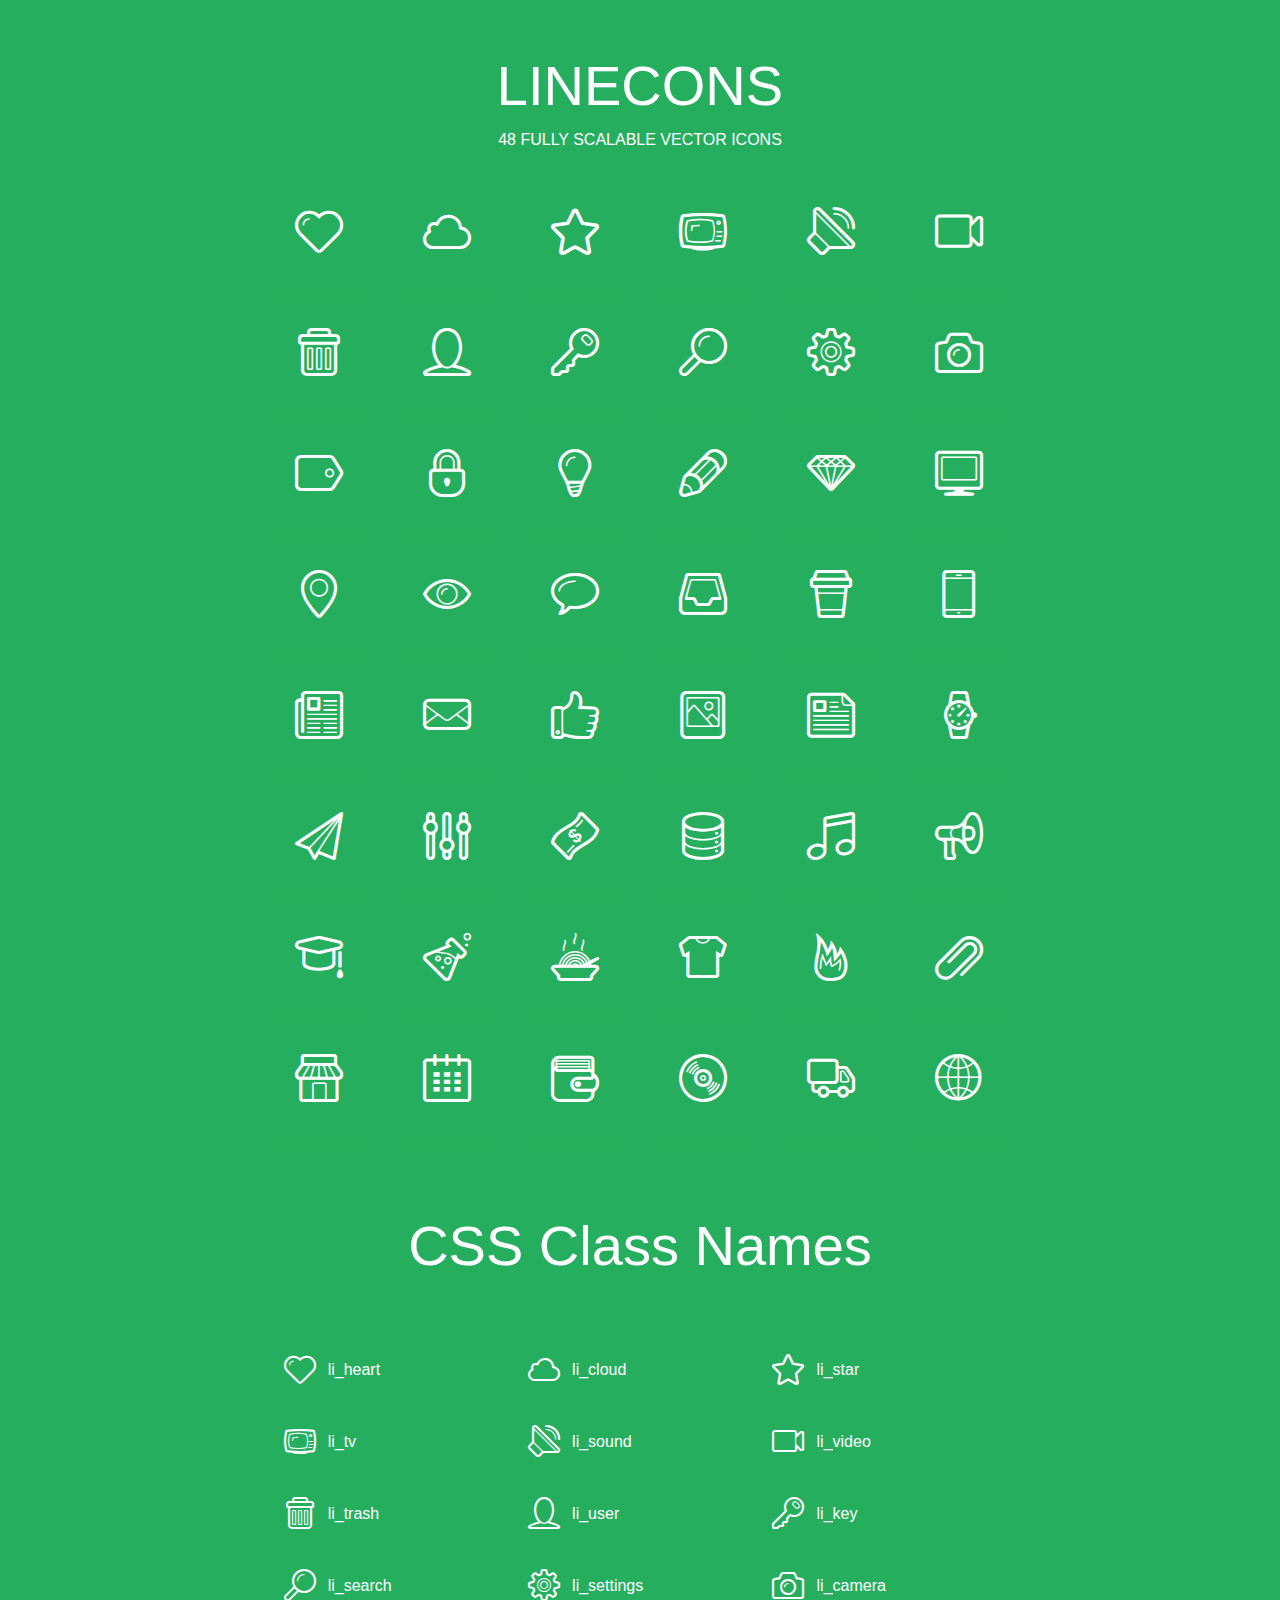
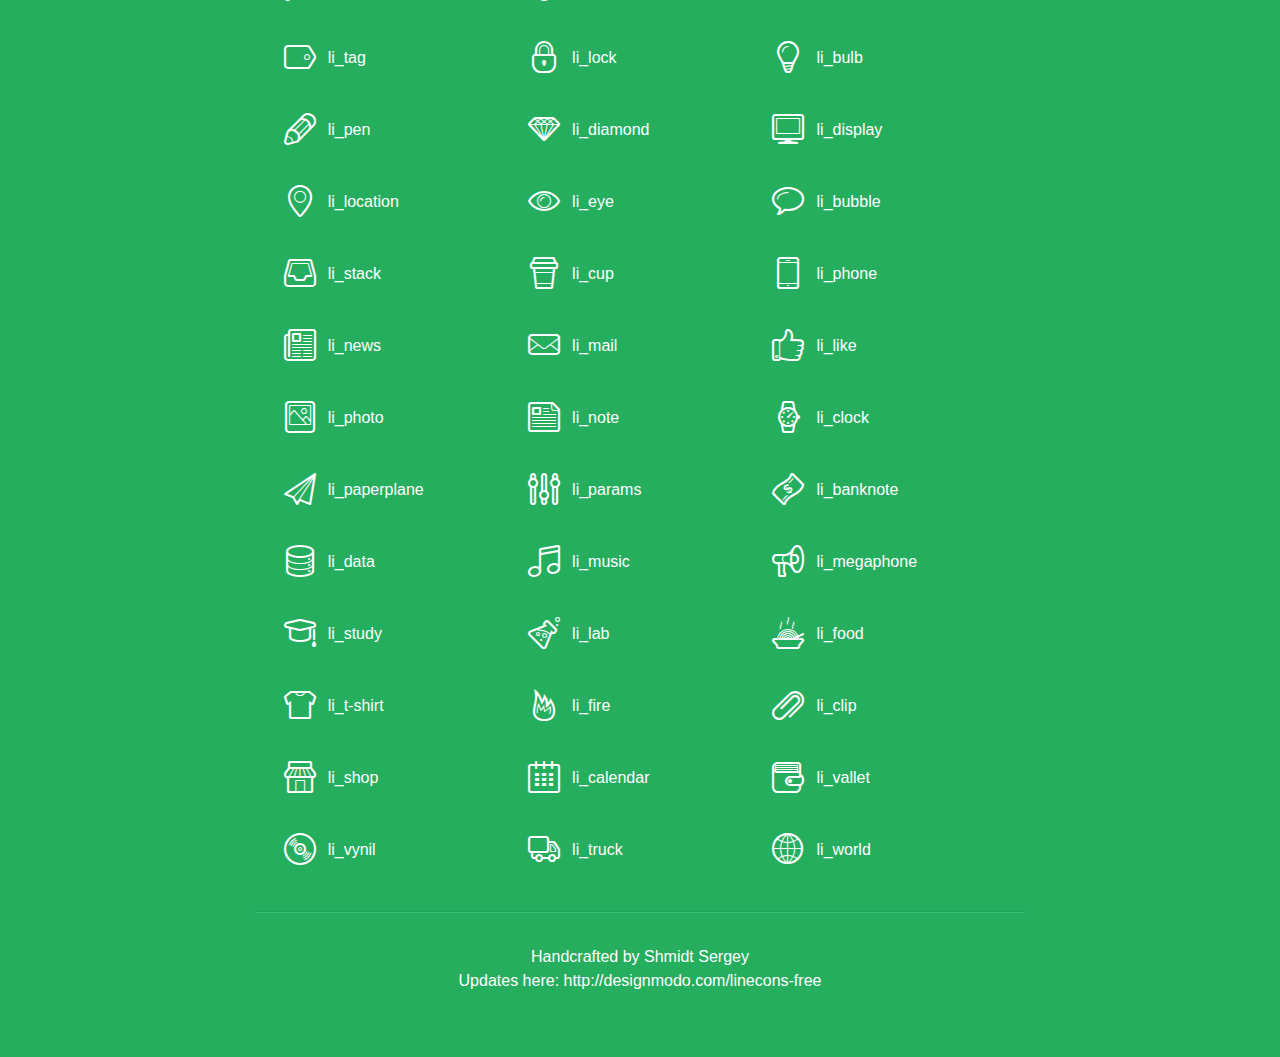
<file: src/main/webapp/manage/assets/lineicons/index.html>
<!doctype html>
<html>
<head>
<title>LINECONS - 48 Fully Scalable Vector Icons</title>
<link rel="stylesheet" href="style.css" />

<!--[if lte IE 7]>
    <script src="lte-ie7.js"></script><![endif]-->

<!-- 

Thanks http://icomoon.io/app/ for amazing service!

-->


<style>
	section, header, footer {display: block;}
	body {
		font-family: 'Varela Round', sans-serif;
		color: #333333;
		line-height: 1.5;
		font-size: 16px;
		background:#26ae5f;
		color:white;
		-moz-text-shadow: 0 1px 1px rgba(0, 0, 0, 0.21);
		-webkit-text-shadow: 0 1px 1px rgba(0, 0, 0, 0.21);
	}
	* {
		-moz-box-sizing: border-box;
		-webkit-box-sizing: border-box;
		box-sizing: border-box;
		margin: 0;
		padding: 0;
	}
	.glyph {
		float: left;
		text-align: center;
		padding: .5em;
		margin: 0 .5em;
		width: 7em;
		border-radius: .375em;
		top:0;
		position:relative;
		-webkit-transition:0.2s ease-in;
		-o-transition:0.2s ease-in;
		-moz-transition:0.2s ease-in;
		-ie-transition:0.2s ease-in;
		transition:0.2s ease-in;
	}
	.glyph input {
		width: 100%;
		text-align: center;
		font-family: consolas, monospace;
		border-radius:3px;
		border:none;
		padding:4px;
		background:#26AE5C;
		color:#26AE5C;
		-webkit-transition:0.2s ease-in;
		-o-transition:0.2s ease-in;
		-moz-transition:0.2s ease-in;
		-ie-transition:0.2s ease-in;
		transition:0.2s ease-in;
	}
	.glyph:hover input {
		background:#26ae5f;
		padding:4px;
		color:#ffffff;
	}
	.glyph:hover {
		-webkit-transition: all 0.5s ease-out;
		background:#222821;
		color:#fff;
		text-shadow: none;
		-moz-text-shadow: none;
		-webkit-text-shadow: none;
		top:-5px;
		position:relative;
	}
	.glyph input, .mtm {
		margin-top: .75em;
	}
	.w-main {
		width: 770px;
		text-align:center;
	}
	.centered {
		margin-left: auto;
		margin-right: auto;
	}
	.fs1 {
		font-size: 3em;
	}
	header {
		margin: 2em 0;
		padding-bottom: .5em;
	}
	header h1 {
		font-size: 3.5em;
		font-weight: normal;
	}
	.clearfix:before, .clearfix:after { content: ""; display: table; }
	.clearfix:after, .clear { clear: both; }
	footer {
		margin: 2em 0;
		padding: 2em 0;
		border-top: 1px solid rgb(60, 189, 114);
		box-shadow: 0 -1px rgb(33, 165, 89);
	}
	a, a:visited {
		color: #ffffff; text-decoration:none;
	}
	a:hover, a:focus {color: #222821; text-decoration:none;}
	.box1 {
		display: inline-block;
		width: 14em;
		padding: .25em .5em;
		margin: .5em 1em .5em 0;
		text-align:left;
		
	}
	.box1 span { 
		font-size:2em;
		position: relative;
		top: 0.25em;
		margin-right: 0.1em;
	}
</style>
</head>
<body>
	<div class="w-main centered">
	<section class="mtm clearfix" id="glyphs">
	<header>
		<h1>LINECONS</h1>
		<p>48 FULLY SCALABLE VECTOR ICONS</p>
	</header>
	<div class="glyph">
		<div class="fs1" aria-hidden="true" data-icon="&#xe000;"></div>
		<input type="text" readonly="readonly" value="&amp;#xe000;" />
	</div>
	<div class="glyph">
		<div class="fs1" aria-hidden="true" data-icon="&#xe001;"></div>
		<input type="text" readonly="readonly" value="&amp;#xe001;" />
	</div>
	<div class="glyph">
		<div class="fs1" aria-hidden="true" data-icon="&#xe002;"></div>
		<input type="text" readonly="readonly" value="&amp;#xe002;" />
	</div>
	<div class="glyph">
		<div class="fs1" aria-hidden="true" data-icon="&#xe003;"></div>
		<input type="text" readonly="readonly" value="&amp;#xe003;" />
	</div>
	<div class="glyph">
		<div class="fs1" aria-hidden="true" data-icon="&#xe004;"></div>
		<input type="text" readonly="readonly" value="&amp;#xe004;" />
	</div>
	<div class="glyph">
		<div class="fs1" aria-hidden="true" data-icon="&#xe005;"></div>
		<input type="text" readonly="readonly" value="&amp;#xe005;" />
	</div>
	<div class="glyph">
		<div class="fs1" aria-hidden="true" data-icon="&#xe006;"></div>
		<input type="text" readonly="readonly" value="&amp;#xe006;" />
	</div>
	<div class="glyph">
		<div class="fs1" aria-hidden="true" data-icon="&#xe007;"></div>
		<input type="text" readonly="readonly" value="&amp;#xe007;" />
	</div>
	<div class="glyph">
		<div class="fs1" aria-hidden="true" data-icon="&#xe008;"></div>
		<input type="text" readonly="readonly" value="&amp;#xe008;" />
	</div>
	<div class="glyph">
		<div class="fs1" aria-hidden="true" data-icon="&#xe009;"></div>
		<input type="text" readonly="readonly" value="&amp;#xe009;" />
	</div>
	<div class="glyph">
		<div class="fs1" aria-hidden="true" data-icon="&#xe00a;"></div>
		<input type="text" readonly="readonly" value="&amp;#xe00a;" />
	</div>
	<div class="glyph">
		<div class="fs1" aria-hidden="true" data-icon="&#xe00b;"></div>
		<input type="text" readonly="readonly" value="&amp;#xe00b;" />
	</div>
	<div class="glyph">
		<div class="fs1" aria-hidden="true" data-icon="&#xe00c;"></div>
		<input type="text" readonly="readonly" value="&amp;#xe00c;" />
	</div>
	<div class="glyph">
		<div class="fs1" aria-hidden="true" data-icon="&#xe00d;"></div>
		<input type="text" readonly="readonly" value="&amp;#xe00d;" />
	</div>
	<div class="glyph">
		<div class="fs1" aria-hidden="true" data-icon="&#xe00e;"></div>
		<input type="text" readonly="readonly" value="&amp;#xe00e;" />
	</div>
	<div class="glyph">
		<div class="fs1" aria-hidden="true" data-icon="&#xe00f;"></div>
		<input type="text" readonly="readonly" value="&amp;#xe00f;" />
	</div>
	<div class="glyph">
		<div class="fs1" aria-hidden="true" data-icon="&#xe010;"></div>
		<input type="text" readonly="readonly" value="&amp;#xe010;" />
	</div>
	<div class="glyph">
		<div class="fs1" aria-hidden="true" data-icon="&#xe011;"></div>
		<input type="text" readonly="readonly" value="&amp;#xe011;" />
	</div>
	<div class="glyph">
		<div class="fs1" aria-hidden="true" data-icon="&#xe012;"></div>
		<input type="text" readonly="readonly" value="&amp;#xe012;" />
	</div>
	<div class="glyph">
		<div class="fs1" aria-hidden="true" data-icon="&#xe013;"></div>
		<input type="text" readonly="readonly" value="&amp;#xe013;" />
	</div>
	<div class="glyph">
		<div class="fs1" aria-hidden="true" data-icon="&#xe014;"></div>
		<input type="text" readonly="readonly" value="&amp;#xe014;" />
	</div>
	<div class="glyph">
		<div class="fs1" aria-hidden="true" data-icon="&#xe015;"></div>
		<input type="text" readonly="readonly" value="&amp;#xe015;" />
	</div>
	<div class="glyph">
		<div class="fs1" aria-hidden="true" data-icon="&#xe016;"></div>
		<input type="text" readonly="readonly" value="&amp;#xe016;" />
	</div>
	<div class="glyph">
		<div class="fs1" aria-hidden="true" data-icon="&#xe017;"></div>
		<input type="text" readonly="readonly" value="&amp;#xe017;" />
	</div>
	<div class="glyph">
		<div class="fs1" aria-hidden="true" data-icon="&#xe018;"></div>
		<input type="text" readonly="readonly" value="&amp;#xe018;" />
	</div>
	<div class="glyph">
		<div class="fs1" aria-hidden="true" data-icon="&#xe019;"></div>
		<input type="text" readonly="readonly" value="&amp;#xe019;" />
	</div>
	<div class="glyph">
		<div class="fs1" aria-hidden="true" data-icon="&#xe01a;"></div>
		<input type="text" readonly="readonly" value="&amp;#xe01a;" />
	</div>
	<div class="glyph">
		<div class="fs1" aria-hidden="true" data-icon="&#xe01b;"></div>
		<input type="text" readonly="readonly" value="&amp;#xe01b;" />
	</div>
	<div class="glyph">
		<div class="fs1" aria-hidden="true" data-icon="&#xe01c;"></div>
		<input type="text" readonly="readonly" value="&amp;#xe01c;" />
	</div>
	<div class="glyph">
		<div class="fs1" aria-hidden="true" data-icon="&#xe01d;"></div>
		<input type="text" readonly="readonly" value="&amp;#xe01d;" />
	</div>
	<div class="glyph">
		<div class="fs1" aria-hidden="true" data-icon="&#xe01e;"></div>
		<input type="text" readonly="readonly" value="&amp;#xe01e;" />
	</div>
	<div class="glyph">
		<div class="fs1" aria-hidden="true" data-icon="&#xe01f;"></div>
		<input type="text" readonly="readonly" value="&amp;#xe01f;" />
	</div>
	<div class="glyph">
		<div class="fs1" aria-hidden="true" data-icon="&#xe020;"></div>
		<input type="text" readonly="readonly" value="&amp;#xe020;" />
	</div>
	<div class="glyph">
		<div class="fs1" aria-hidden="true" data-icon="&#xe021;"></div>
		<input type="text" readonly="readonly" value="&amp;#xe021;" />
	</div>
	<div class="glyph">
		<div class="fs1" aria-hidden="true" data-icon="&#xe022;"></div>
		<input type="text" readonly="readonly" value="&amp;#xe022;" />
	</div>
	<div class="glyph">
		<div class="fs1" aria-hidden="true" data-icon="&#xe023;"></div>
		<input type="text" readonly="readonly" value="&amp;#xe023;" />
	</div>
	<div class="glyph">
		<div class="fs1" aria-hidden="true" data-icon="&#xe024;"></div>
		<input type="text" readonly="readonly" value="&amp;#xe024;" />
	</div>
	<div class="glyph">
		<div class="fs1" aria-hidden="true" data-icon="&#xe025;"></div>
		<input type="text" readonly="readonly" value="&amp;#xe025;" />
	</div>
	<div class="glyph">
		<div class="fs1" aria-hidden="true" data-icon="&#xe026;"></div>
		<input type="text" readonly="readonly" value="&amp;#xe026;" />
	</div>
	<div class="glyph">
		<div class="fs1" aria-hidden="true" data-icon="&#xe027;"></div>
		<input type="text" readonly="readonly" value="&amp;#xe027;" />
	</div>
	<div class="glyph">
		<div class="fs1" aria-hidden="true" data-icon="&#xe028;"></div>
		<input type="text" readonly="readonly" value="&amp;#xe028;" />
	</div>
	<div class="glyph">
		<div class="fs1" aria-hidden="true" data-icon="&#xe029;"></div>
		<input type="text" readonly="readonly" value="&amp;#xe029;" />
	</div>
	<div class="glyph">
		<div class="fs1" aria-hidden="true" data-icon="&#xe02a;"></div>
		<input type="text" readonly="readonly" value="&amp;#xe02a;" />
	</div>
	<div class="glyph">
		<div class="fs1" aria-hidden="true" data-icon="&#xe02b;"></div>
		<input type="text" readonly="readonly" value="&amp;#xe02b;" />
	</div>
	<div class="glyph">
		<div class="fs1" aria-hidden="true" data-icon="&#xe02c;"></div>
		<input type="text" readonly="readonly" value="&amp;#xe02c;" />
	</div>
	<div class="glyph">
		<div class="fs1" aria-hidden="true" data-icon="&#xe02d;"></div>
		<input type="text" readonly="readonly" value="&amp;#xe02d;" />
	</div>
	<div class="glyph">
		<div class="fs1" aria-hidden="true" data-icon="&#xe02e;"></div>
		<input type="text" readonly="readonly" value="&amp;#xe02e;" />
	</div>
	<div class="glyph">
		<div class="fs1" aria-hidden="true" data-icon="&#xe02f;"></div>
		<input type="text" readonly="readonly" value="&amp;#xe02f;" />
	</div>
	</section>
	<div class="clear"></div>
	<section class="mtm clearfix" id="glyphs">
	<header>
		<h1>CSS Class Names</h1>
	</header>
	<span class="box1">
		<span aria-hidden="true" class="li_heart"></span>
		&nbsp;li_heart
	</span>
	<span class="box1">
		<span aria-hidden="true" class="li_cloud"></span>
		&nbsp;li_cloud
	</span>
	<span class="box1">
		<span aria-hidden="true" class="li_star"></span>
		&nbsp;li_star
	</span>
	<span class="box1">
		<span aria-hidden="true" class="li_tv"></span>
		&nbsp;li_tv
	</span>
	<span class="box1">
		<span aria-hidden="true" class="li_sound"></span>
		&nbsp;li_sound
	</span>
	<span class="box1">
		<span aria-hidden="true" class="li_video"></span>
		&nbsp;li_video
	</span>
	<span class="box1">
		<span aria-hidden="true" class="li_trash"></span>
		&nbsp;li_trash
	</span>
	<span class="box1">
		<span aria-hidden="true" class="li_user"></span>
		&nbsp;li_user
	</span>
	<span class="box1">
		<span aria-hidden="true" class="li_key"></span>
		&nbsp;li_key
	</span>
	<span class="box1">
		<span aria-hidden="true" class="li_search"></span>
		&nbsp;li_search
	</span>
	<span class="box1">
		<span aria-hidden="true" class="li_settings"></span>
		&nbsp;li_settings
	</span>
	<span class="box1">
		<span aria-hidden="true" class="li_camera"></span>
		&nbsp;li_camera
	</span>
	<span class="box1">
		<span aria-hidden="true" class="li_tag"></span>
		&nbsp;li_tag
	</span>
	<span class="box1">
		<span aria-hidden="true" class="li_lock"></span>
		&nbsp;li_lock
	</span>
	<span class="box1">
		<span aria-hidden="true" class="li_bulb"></span>
		&nbsp;li_bulb
	</span>
	<span class="box1">
		<span aria-hidden="true" class="li_pen"></span>
		&nbsp;li_pen
	</span>
	<span class="box1">
		<span aria-hidden="true" class="li_diamond"></span>
		&nbsp;li_diamond
	</span>
	<span class="box1">
		<span aria-hidden="true" class="li_display"></span>
		&nbsp;li_display
	</span>
	<span class="box1">
		<span aria-hidden="true" class="li_location"></span>
		&nbsp;li_location
	</span>
	<span class="box1">
		<span aria-hidden="true" class="li_eye"></span>
		&nbsp;li_eye
	</span>
	<span class="box1">
		<span aria-hidden="true" class="li_bubble"></span>
		&nbsp;li_bubble
	</span>
	<span class="box1">
		<span aria-hidden="true" class="li_stack"></span>
		&nbsp;li_stack
	</span>
	<span class="box1">
		<span aria-hidden="true" class="li_cup"></span>
		&nbsp;li_cup
	</span>
	<span class="box1">
		<span aria-hidden="true" class="li_phone"></span>
		&nbsp;li_phone
	</span>
	<span class="box1">
		<span aria-hidden="true" class="li_news"></span>
		&nbsp;li_news
	</span>
	<span class="box1">
		<span aria-hidden="true" class="li_mail"></span>
		&nbsp;li_mail
	</span>
	<span class="box1">
		<span aria-hidden="true" class="li_like"></span>
		&nbsp;li_like
	</span>
	<span class="box1">
		<span aria-hidden="true" class="li_photo"></span>
		&nbsp;li_photo
	</span>
	<span class="box1">
		<span aria-hidden="true" class="li_note"></span>
		&nbsp;li_note
	</span>
	<span class="box1">
		<span aria-hidden="true" class="li_clock"></span>
		&nbsp;li_clock
	</span>
	<span class="box1">
		<span aria-hidden="true" class="li_paperplane"></span>
		&nbsp;li_paperplane
	</span>
	<span class="box1">
		<span aria-hidden="true" class="li_params"></span>
		&nbsp;li_params
	</span>
	<span class="box1">
		<span aria-hidden="true" class="li_banknote"></span>
		&nbsp;li_banknote
	</span>
	<span class="box1">
		<span aria-hidden="true" class="li_data"></span>
		&nbsp;li_data
	</span>
	<span class="box1">
		<span aria-hidden="true" class="li_music"></span>
		&nbsp;li_music
	</span>
	<span class="box1">
		<span aria-hidden="true" class="li_megaphone"></span>
		&nbsp;li_megaphone
	</span>
	<span class="box1">
		<span aria-hidden="true" class="li_study"></span>
		&nbsp;li_study
	</span>
	<span class="box1">
		<span aria-hidden="true" class="li_lab"></span>
		&nbsp;li_lab
	</span>
	<span class="box1">
		<span aria-hidden="true" class="li_food"></span>
		&nbsp;li_food
	</span>
	<span class="box1">
		<span aria-hidden="true" class="li_t-shirt"></span>
		&nbsp;li_t-shirt
	</span>
	<span class="box1">
		<span aria-hidden="true" class="li_fire"></span>
		&nbsp;li_fire
	</span>
	<span class="box1">
		<span aria-hidden="true" class="li_clip"></span>
		&nbsp;li_clip
	</span>
	<span class="box1">
		<span aria-hidden="true" class="li_shop"></span>
		&nbsp;li_shop
	</span>
	<span class="box1">
		<span aria-hidden="true" class="li_calendar"></span>
		&nbsp;li_calendar
	</span>
	<span class="box1">
		<span aria-hidden="true" class="li_vallet"></span>
		&nbsp;li_vallet
	</span>
	<span class="box1">
		<span aria-hidden="true" class="li_vynil"></span>
		&nbsp;li_vynil
	</span>
	<span class="box1">
		<span aria-hidden="true" class="li_truck"></span>
		&nbsp;li_truck
	</span>
	<span class="box1">
		<span aria-hidden="true" class="li_world"></span>
		&nbsp;li_world
	</span>
	</section>
	<footer>
		<p>Handcrafted by <a href="http://shmidt.in">Shmidt Sergey</a></p>
		<p>Updates here: <a href="http://designmodo.com/linecons-free">http://designmodo.com/linecons-free</a></p>
	</footer>
	</div>
	<script>
	document.getElementById("glyphs").addEventListener("click", function(e) {
		var target = e.target;
		if (target.tagName === "INPUT") {
			target.select();
		}
	});
	</script>
</body>
</html>
</file>
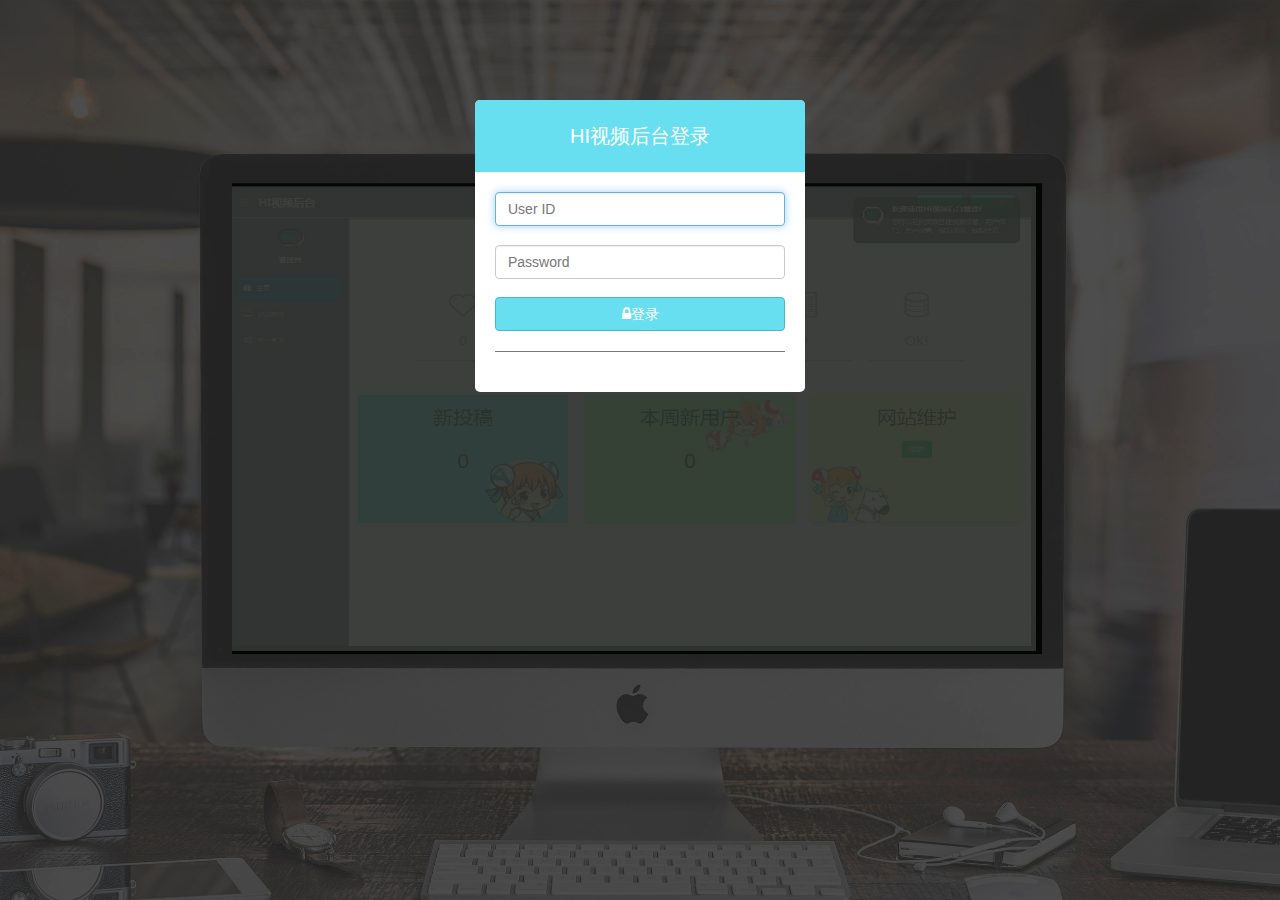
<file: src/main/webapp/admin_login.html>
<!DOCTYPE html>
<html lang="en">
  <head>
    <meta charset="utf-8">
    <meta name="viewport" content="width=device-width, initial-scale=1.0">
    <meta name="description" content="">
    <meta name="author" content="Dashboard">
    <meta name="keyword" content="Dashboard, Bootstrap, Admin, Template, Theme, Responsive, Fluid, Retina">

    <title>Admin Login - Hi~Video</title>

    <!-- Bootstrap core CSS -->
    <link href="manage/assets/css/bootstrap.css" rel="stylesheet">
    <!--external css-->
    <link href="manage/assets/font-awesome/css/font-awesome.css" rel="stylesheet" />
        
    <!-- Custom styles for this template -->
    <link href="manage/assets/css/style.css" rel="stylesheet">
    <link href="manage/assets/css/style-responsive.css" rel="stylesheet">

    <!-- HTML5 shim and Respond.js IE8 support of HTML5 elements and media queries -->
    <!--[if lt IE 9]>
      <script src="https://oss.maxcdn.com/libs/html5shiv/3.7.0/html5shiv.js"></script>
      <script src="https://oss.maxcdn.com/libs/respond.js/1.4.2/respond.min.js"></script>
    <![endif]-->
    <link rel="shortcut icon" href="favicon.ico" type="image/x-icon" />
  </head>

  <body>

      <!-- **********************************************************************************************************************************************************
      MAIN CONTENT
      *********************************************************************************************************************************************************** -->

	  <div id="login-page">
	  	<div class="container">
	  	
		      <form class="form-login" action="adminLogin.htm" method="post">
		        <h2 class="form-login-heading">Hi视频后台登录</h2>
		        <div class="login-wrap">
		            <input type="text" class="form-control" placeholder="User ID" name="adminid"  required autofocus>
		            <br>
		            <input type="password" class="form-control" name="password" placeholder="Password" required>
		            <br>
		            <button class="btn btn-theme btn-block" type="submit"><i class="fa fa-lock"></i>登录</button>
		            <hr>
		        </div>
		      </form>	  	
	  	
	  	</div>
	  </div>

    <!-- js placed at the end of the document so the pages load faster -->
    <script src="manage/assets/js/jquery.js"></script>
    <script src="manage/assets/js/bootstrap.min.js"></script>

    <!--BACKSTRETCH-->
    <!-- You can use an image of whatever size. This script will stretch to fit in any screen size.-->
    <script type="text/javascript" src="manage/assets/js/jquery.backstretch.min.js"></script>
    <script>
        $.backstretch("manage/assets/img/login-bg.jpg", {speed: 500});
    </script>


  </body>
</html>
</file>
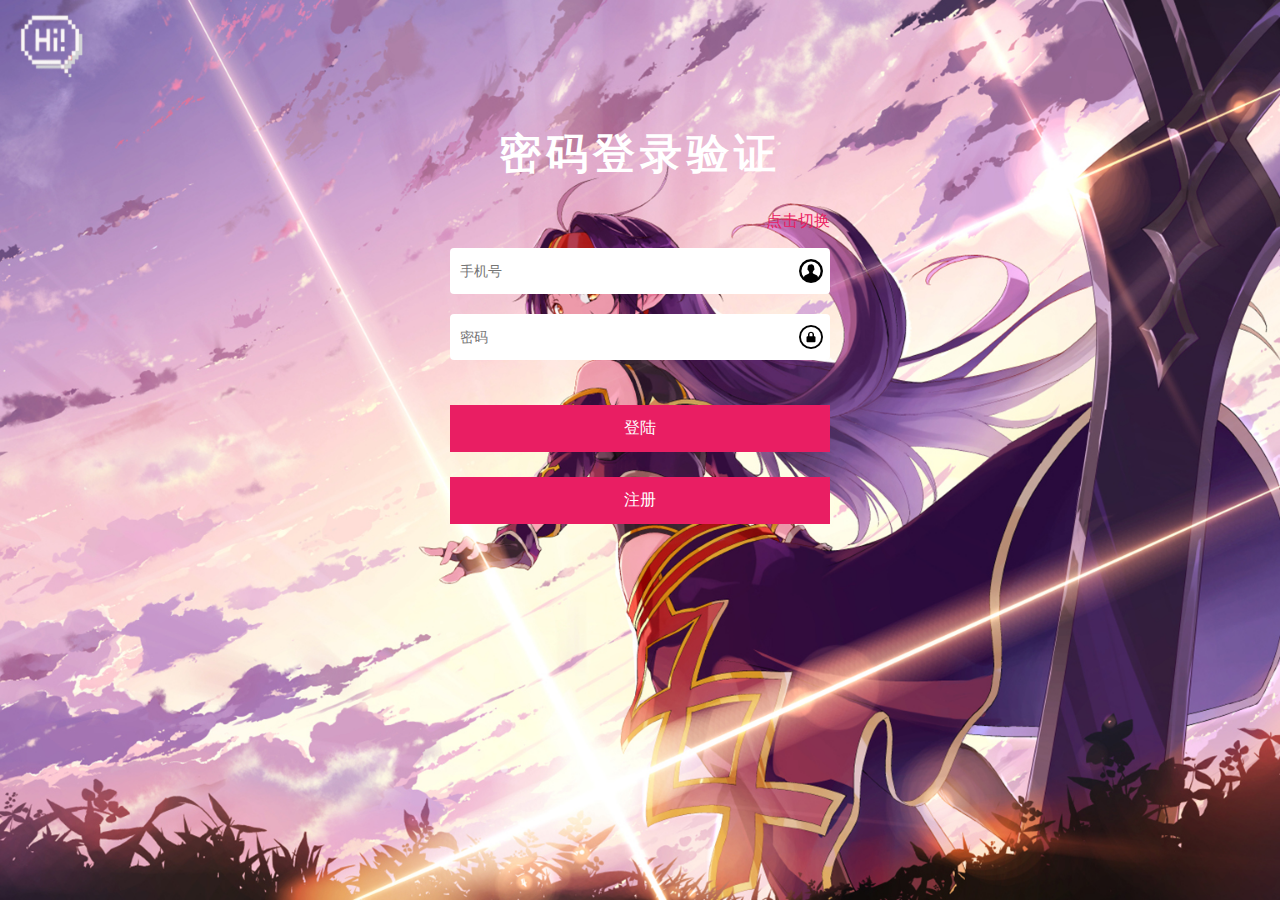
<file: src/main/webapp/user_login.html>
<!DOCTYPE html>
<html>
	<head>
		<meta charset="UTF-8">
		<title>Login - Hi~Video</title>
		<link rel="stylesheet" type="text/css" href="customer/css/userLogin.css"/>
		<script src="customer/js/jquery.js"></script>
		<link rel="shortcut icon" href="favicon.ico" type="image/x-icon" />
	<script type="text/javascript" src="customer/js/tip.js" ></script>
	<script type="text/javascript" src="customer/js/toastr.js" ></script>
	<link rel="stylesheet" href="customer/css/toastr.css" />
	</head>
	<body>
		<div style="position:fixed;top:5px;left:10px;"><a href="index.html"><img src="customer/images/Hi.png" width="80px" height="80px"/></a></div>
		
		<div class="main-agileinfo" id="pwd-login">
		<h1>密码登录验证</h1><p class="change" id="pwd-change"><a href="#">点击切换</a></p>
		<form action="userLogin1.htm" id="pwdlogin" method="post" onsubmit="return checklogin1();">
			<input type="hidden"  name="requesturl" id="requesturl"></input>
			<input type="text" name="tel1" id="tel1" class="name" placeholder="手机号" required="">
			<span id="checketel1" class="check"></span>
			<input type="password" name="password" id="pwd" class="password" placeholder="密码" required="">
			<span id="checkpwd" class="check"></span>
			<input type="submit" id="login1" value="登陆">
			<input type="button" id="register1" value="注册">
		</form>
		</div>
		<div class="main-agileinfo" id="tel-login" style="display: none;">
		<h1>手机登录验证</h1><p class="change" id="tel-change"><a href="#">点击切换</a></p>
		<form action="userLogin2.htm" method="post" >
			<!-- <input type="hidden"  name="requesturl" id="requesturl"></input> -->
			<input type="text" name="tel2" id="tel2" class="name" placeholder="手机号" required="">
			<!-- <span id="checketel2" class="check"></span> -->
			<input type="button" id="getyzm" value="获取验证码" onclick="sendCode(this)">
			<input type="hidden"  id="showyzm" name="showyzm" value="123456:bbbbbb">
			<input type="text" name="yzm" id="yzm" class="name" placeholder="验证码" required="" />
			<span class="check"></span>
			<input type="submit" value="登陆">
			<input type="button" id="register2" value="注册">
		</form>
		</div>
	</body>
	<script src="customer/js/jquery.js"></script>
	<script src="customer/js/userlogin.js"></script>
	<script src="static/js/JquerySession.js"></script>
</html>
</file>
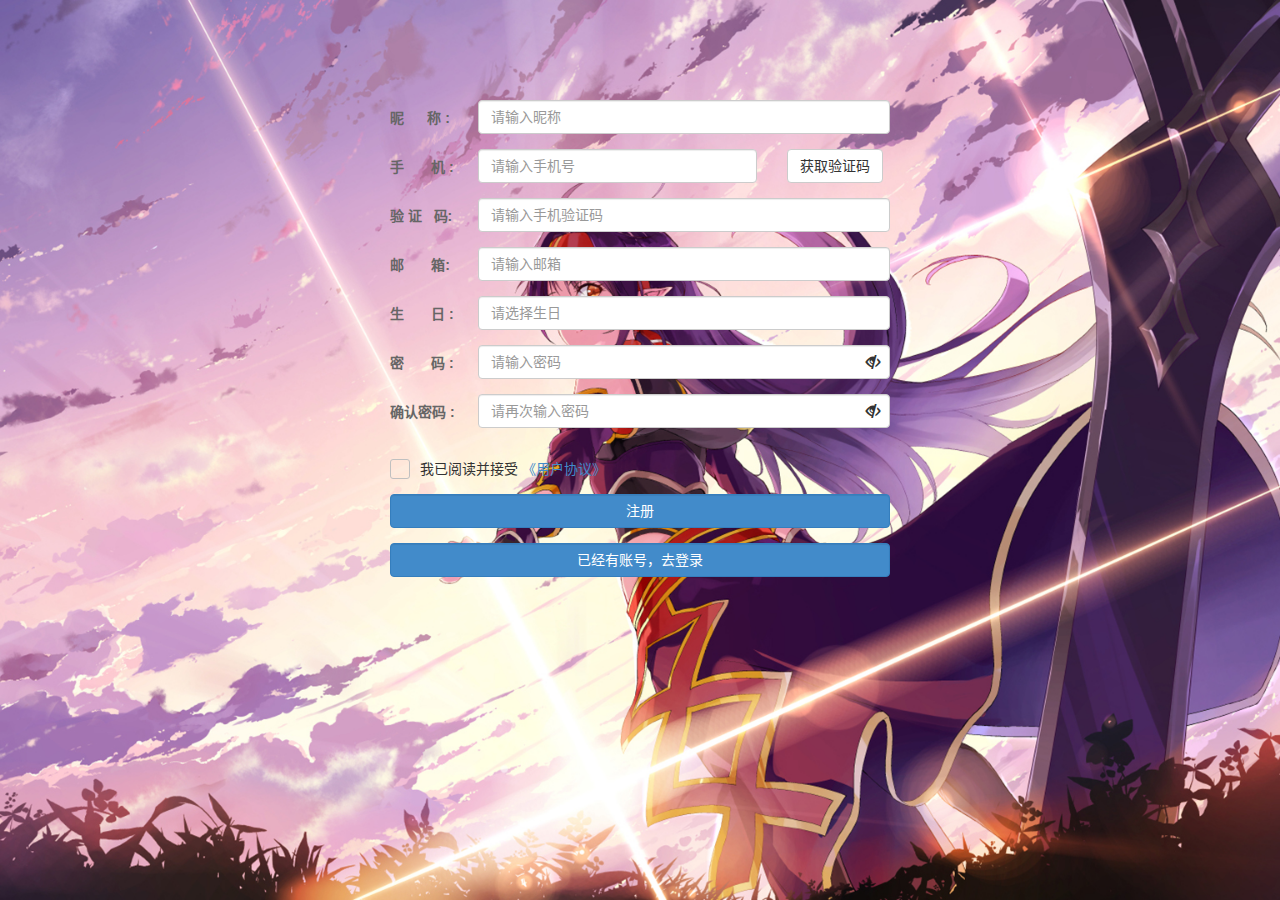
<file: src/main/webapp/user_register.html>
﻿<!DOCTYPE html>
<html lang="zh-CN">
<head>
  <meta charset="utf-8">
  <meta http-equiv="X-UA-Compatible" content="IE=edge">
  <meta name="viewport" content="width=device-width, initial-scale=1">
  <title>Register - Hi~视频</title>
  <link href="customer/css/bootstrap.min.css" rel="stylesheet">
  <link href="customer/css/normalize.css" rel="stylesheet">
  <link href="customer/css/public.css" rel="stylesheet">
  <link href="customer/css/validator.css" rel="stylesheet">
  <link href="customer/css/completer.css" rel="stylesheet">
  <link href="customer/jedate/skin/jedate.css" rel="stylesheet">
  <link href="customer/css/date.css" type="text/css" rel="stylesheet">
  <link href="customer/css/magic-check.css" rel="stylesheet" >
  <link href="customer/css/jquery-ui.css" rel="stylesheet">  
  <link href="customer/css/register.css" rel="stylesheet">    
  <script src="customer/js/jquery.min.js"></script>
  <script src="customer/js/bootstrap.min.js"></script>
  <script type="text/javascript" src="customer/jedate/jedate.js"></script>
  <script type="text/javascript" src="customer/js/date.js"></script>
    <script type="text/javascript" src="customer/js/jquery-validate.js"></script>
  <script type="text/javascript" src="customer/js/validator.js"></script>
  <script type="text/javascript" src="customer/js/jquery-ui-1.10.2.js"></script>
  <script type="text/javascript" src="customer/js/tip.js" ></script>
<script type="text/javascript" src="customer/js/toastr.js" ></script>
<link rel="stylesheet" href="customer/css/toastr.css" />
	<script type="text/javascript" src="customer/js/register.js"></script>
	<script src="static/js/JquerySession.js"></script>
 
</head>
<body >
<header>
</header>
<div class="container" style="margin-top: 50px;" >
  <div class="form-box row">
    <form  class="form-horizontal" action="userRegister.htm"; role="form" id="register-form" method="post">
      <div class="form-group">
        <label for="username" class="col-sm-2  control-label">昵&nbsp;&nbsp;&nbsp;&nbsp;&nbsp; 称 :</label>
        <div class="col-sm-10  input-parent">
          <input type="text" class="form-control vinput" id="username" name="username" placeholder="请输入昵称" >
          <span></span>
        </div>
      </div>
      <div class="form-group">
        <label for="phone" class="col-sm-2  control-label">手 &nbsp;&nbsp;&nbsp;&nbsp;&nbsp; 机 :</label>
        <div class="col-sm-7  input-parent">
          <input type="text" class="form-control vinput" id="phone" name="telephone" placeholder="请输入手机号">    
          <span></span>
        </div>
        <div class="col-sm-2  input-parent">
          	<input type="button" class="btn btn-default" value="获取验证码" onclick="sendCode(this)">
          	<input type="hidden"  id="showyzm" name="showyzm" value="123456:bbbbbb">
        </div>
      </div>
      <div class="form-group ">
        <label for="yzm" class="col-sm-2  control-label">验&nbsp;证 &nbsp;&nbsp;码:</label>
        <div class="col-sm-10 input-parent">
          <input type="text" class="form-control vinput" id="yzm" name="yzm" placeholder="请输入手机验证码"/>       
          <span></span>
        </div>
      </div>
      <div class="form-group ">
        <label for="email" class="col-sm-2  control-label">邮  &nbsp;&nbsp;&nbsp;&nbsp;&nbsp; 箱:</label>
        <div class="col-sm-10 input-parent">
          <input type="text" class="form-control vinput" id="email" name="email" placeholder="请输入邮箱"/>       
          <span></span>
        </div>
      </div>
      <div class="form-group">
        <label for="birthday" class="col-sm-2  control-label">生 &nbsp;&nbsp;&nbsp;&nbsp;&nbsp; 日 :</label>
        <div class="col-sm-10  input-parent">
          <input type="text" class="form-control vinput" id="birthday" name="birthday" placeholder="请选择生日" readonly>
          <span></span>
        </div>
      </div>
      <div class="form-group ">
        <label for="password" class="col-sm-2  control-label">密 &nbsp;&nbsp;&nbsp;&nbsp;&nbsp; 码 :</label>
        <div class="col-sm-10  input-parent">
          <input type="password" class="form-control vinput" id="password" name="password" placeholder="请输入密码"/>
          <i class="glyphicon glyphicon-eye-close form-control-feedback" id="toogle-password"></i>
          <span></span>
        </div>
      </div>
      <div class="form-group">
        <label for="notpass" class="col-sm-2  control-label">确认密码 :</label>
        <div class="col-sm-10  input-parent">
          <input type="password" class="form-control vinput" id="notpass" name="notpass" placeholder="请再次输入密码"/>
          <i class="glyphicon glyphicon-eye-close form-control-feedback" id="toggle-notpass"></i>
          <span></span>
        </div>
      </div>
      <br>
      <div class="form-group">
        <div class="col-sm-12">
          <input type="checkbox" class="magic-checkbox" id="accept" name="accept" />
          <label for="accept" class="accept"><span>我已阅读并接受</span> 
          	<a href="javascript:;" data-toggle="modal" data-target="#myModal1" >《用户协议》</a> 
          	
        </div>
      </div>
      <div class="form-group">
        <div class="col-sm-12">
          <input type="submit" class="btn btn-primary form-control" id="submit" value="注册"/> 
        </div>
      </div>
      <div class="form-group">
        <div class="col-sm-12">
          <input type="button" class="btn btn-primary form-control" id="login" value="已经有账号，去登录"/> 
        </div>
      </div>
    </form>
  </div>
</div>


<!-- 模态框（Modal） -->
<div class="modal fade" id="myModal1" tabindex="-1" role="dialog" aria-labelledby="myModalLabel" aria-hidden="true">
	<div class="modal-dialog">
		<div class="modal-content">
			<div class="modal-header">
				<button type="button" class="close" data-dismiss="modal" aria-hidden="true">
					&times;
				</button>
				<h4 class="modal-title" id="myModalLabel">
					Hi站用户协议
				</h4>
			</div>
			<div class="modal-body">
				1. 特别提示1.1
Hi站视频网（以下简称Hi）同意按照本协议的规定及其不时发布的操作规则提供基于互联网以及移动网的相关服务（以下称网络服务），为获得网络服务，服务使用人（以下称用户）应当同意本协议的全部条款并按照页面上的提示完成全部的注册程序。用户在进行注册程序过程中点击同意按钮即表示用户完全接受本协议项下的全部条款。
1.2
用户注册成功后Hi将给予每个用户一个用户帐号及相应的密码，该用户帐号和密码由用户负责保管；用户应当对以其用户帐号进行的所有活动和事件负法律责任。
2. 服务内容
2.1
Hi网络服务的具体内容由Hi根据实际情况提供，例如博客、播客、在线音乐、搜索、手机图片铃声下载、交友、论坛(BBS)、聊天室、电子邮件、发表新闻评论等。
2.2
Hi提供的部分网络服务（例如手机图片铃声下载、电子邮件等）为收费的网络服务，用户使用收费网络服务需要向Hi支付一定的费用。对于收费的网络服务，Hi会在用户使用之前给予用户明确的提示，只有用户根据提示确认其愿意支付相关费用，用户才能使用该等收费网络服务。如用户拒绝支付相关费用，则Hi有权不向用户提供该等收费网络服务。
2.3
用户理解，Hi仅提供相关的网络服务，除此之外与相关网络服务有关的设备（如个人电脑、手机、及其他与接入互联网或移动网有关的装置）及所需的费用（如为接入互联网而支付的电话费及上网费、为使用移动网而支付的手机费）均应由用户自行负担。
3. 服务变更、中断或终止
3.1
鉴于网络服务的特殊性，用户同意Hi有权随时变更、中断或终止部分或全部的网络服务（包括收费网络服务）。如变更、中断或终止的网络服务属于免费网络服务，Hi无需通知用户，也无需对任何用户或任何第三方承担任何责任；如变更、中断或终止的网络服务属于收费网络服务，Hi应当在变更、中断或终止之前事先通知用户，并应向受影响的用户提供等值的替代性的收费网络服务，如用户不愿意接受替代性的收费网络服务，就该用户已经向Hi支付的服务费，Hi应当按照该用户实际使用相应收费网络服务的情况扣除相应服务费之后将剩余的服务费退还给该用户。
3.2
用户理解，Hi需要定期或不定期地对提供网络服务的平台（如互联网网站、移动网络等）或相关的设备进行检修或者维护，如因此类情况而造成收费网络服务在合理时间内的中断，Hi无需为此承担任何责任，但Hi应尽可能事先进行通告。
3.3
如发生下列任何一种情形，Hi有权随时中断或终止向用户提供本协议项下的网络服务（包括收费网络服务）而无需对用户或任何第三方承担任何责任：
3.3.1 - 用户提供的个人资料不真实；
3.3.2 - 用户违反本协议中规定的使用规则；
3.3.3 - 用户在使用收费网络服务时未按规定向Hi 支付相应的服务费。
3.4
如用户注册的免费网络服务的帐号在任何连续90日内未实际使用，或者用户注册的收费网络服务的帐号在其订购的收费网络服务的服务期满之后连续180日内未实际使用，则Hi有权删除该帐号并停止为该用户提供相关的网络服务。
4. 使用规则
4.1
用户在申请使用Hi网络服务时，必须向Hi提供准确的个人资料，如个人资料有任何变动，必须及时更新。
4.2
用户不应将其帐号、密码转让或出借予他人使用。如用户发现其帐号遭他人非法使用，应立即通知Hi。因黑客行为或用户的保管疏忽导致帐号、密码遭他人非法使用，Hi不承担任何责任。
4.3
用户同意Hi有权在提供网络服务过程中以各种方式投放各种商业性广告或其他任何类型的商业信息（包括但不限于在Hi网站的任何页面上投放广告），并且，用户同意接受Hi通过电子邮件或其他方式向用户发送商品促销或其他相关商业信息。
4.4
Hi音乐免费在线试听服务是Hi免费向用户提供的正版在线音乐服务，用户同意Hi在提供Hi音乐免费在线试听服务时可以通过适当方式在相关页面投放商业性广告。
4.5
对于用户通过Hi网络服务（包括但不限于论坛、BBS、新闻评论、个人家园）上传到Hi网站上可公开获取区域的任何内容，用户同意Hi在全世界范围内具有免费的、永久性的、不可撤销的、非独家的和完全再许可的权利和许可，以使用、复制、修改、改编、出版、翻译、据以创作衍生作品、传播、表演和展示此等内容（整体或部分），和/或将此等内容编入当前已知的或以后开发的其他任何形式的作品、媒体或技术中。
4.6
用户在使用Hi网络服务过程中，必须遵循以下原则：
4.6.1 - 遵守中国有关的法律和法规；
4.6.2 - 遵守所有与网络服务有关的网络协议、规定和程序；
4.6.3 - 不得为任何非法目的而使用网络服务系统；
4.6.4 - 不得以任何形式使用Hi网络服务侵犯Hi的商业利益，包括并不限于发布非经Hi许可的商业广告；
4.6.5 - 不得利用Hi网络服务系统进行任何可能对互联网或移动网正常运转造成不利影响的行为；
4.6.6 - 不得利用Hi提供的网络服务上传、展示或传播任何虚假的、骚扰性的、中伤他人的、辱骂性的、恐吓性的、庸俗淫秽的或其他任何非法的信息资料；
4.6.7 - 不得侵犯其他任何第三方的专利权、著作权、商标权、名誉权或其他任何合法权益；
4.6.8 - 不得利用Hi网络服务系统进行任何不利于Hi的行为；
4.7
Hi有权对用户使用Hi网络服务的情况进行审查和监督(包括但不限于对用户存储在Hi的内容进行审核)，如用户在使用网络服务时违反任何上述规定，Hi或其授权的人有权要求用户改正或直接采取一切必要的措施（包括但不限于更改或删除用户张贴的内容等、暂停或终止用户使用网络服务的权利）以减轻用户不当行为造成的影响。
4.8
Hi针对某些特定的Hi网络服务的使用通过各种方式（包括但不限于网页公告、电子邮件、短信提醒等）作出的任何声明、通知、警示等内容视为本协议的一部分，用户如使用该等Hi网络服务，视为用户同意该等声明、通知、警示的内容。
			</div>
			<div class="modal-footer">
				<button type="button" class="btn btn-default" data-dismiss="modal">关闭</button>
			</div>
		</div><!-- /.modal-content -->
	</div><!-- /.modal -->
</body>
</html>
</file>
<file: src/main/webapp/manage/assets/lineicons/style.css>
@font-face {
	font-family: 'linecons';
	src:url('fonts/linecons.eot');
}
@font-face {
	font-family: 'linecons';
	src: url([data-uri]) format('svg'),
		 url([data-uri]) format('truetype');
	font-weight: normal;
	font-style: normal;
}

/* Use the following CSS code if you want to use data attributes for inserting your icons */
[data-icon]:before {
	font-family: 'linecons';
	content: attr(data-icon);
	speak: none;
	font-weight: normal;
	line-height: 1;
	-webkit-font-smoothing: antialiased;
}

/* Use the following CSS code if you want to have a class per icon */
[class^="li_"]:before, [class*=" li_"]:before {
	font-family: 'linecons';
	font-style: normal;
	speak: none;
	font-weight: normal;
	line-height: 1;
	-webkit-font-smoothing: antialiased;
}
.li_heart:before {
	content: "\e000";
}
.li_cloud:before {
	content: "\e001";
}
.li_star:before {
	content: "\e002";
}
.li_tv:before {
	content: "\e003";
}
.li_sound:before {
	content: "\e004";
}
.li_video:before {
	content: "\e005";
}
.li_trash:before {
	content: "\e006";
}
.li_user:before {
	content: "\e007";
}
.li_key:before {
	content: "\e008";
}
.li_search:before {
	content: "\e009";
}
.li_settings:before {
	content: "\e00a";
}
.li_camera:before {
	content: "\e00b";
}
.li_tag:before {
	content: "\e00c";
}
.li_lock:before {
	content: "\e00d";
}
.li_bulb:before {
	content: "\e00e";
}
.li_pen:before {
	content: "\e00f";
}
.li_diamond:before {
	content: "\e010";
}
.li_display:before {
	content: "\e011";
}
.li_location:before {
	content: "\e012";
}
.li_eye:before {
	content: "\e013";
}
.li_bubble:before {
	content: "\e014";
}
.li_stack:before {
	content: "\e015";
}
.li_cup:before {
	content: "\e016";
}
.li_phone:before {
	content: "\e017";
}
.li_news:before {
	content: "\e018";
}
.li_mail:before {
	content: "\e019";
}
.li_like:before {
	content: "\e01a";
}
.li_photo:before {
	content: "\e01b";
}
.li_note:before {
	content: "\e01c";
}
.li_clock:before {
	content: "\e01d";
}
.li_paperplane:before {
	content: "\e01e";
}
.li_params:before {
	content: "\e01f";
}
.li_banknote:before {
	content: "\e020";
}
.li_data:before {
	content: "\e021";
}
.li_music:before {
	content: "\e022";
}
.li_megaphone:before {
	content: "\e023";
}
.li_study:before {
	content: "\e024";
}
.li_lab:before {
	content: "\e025";
}
.li_food:before {
	content: "\e026";
}
.li_t-shirt:before {
	content: "\e027";
}
.li_fire:before {
	content: "\e028";
}
.li_clip:before {
	content: "\e029";
}
.li_shop:before {
	content: "\e02a";
}
.li_calendar:before {
	content: "\e02b";
}
.li_vallet:before {
	content: "\e02c";
}
.li_vynil:before {
	content: "\e02d";
}
.li_truck:before {
	content: "\e02e";
}
.li_world:before {
	content: "\e02f";
}
</file>
<file: src/main/webapp/manage/assets/css/style-responsive.css>
@media (min-width: 980px) {
    /*-----*/
    .custom-bar-chart {
        margin-bottom: 40px;
    }

}

@media (min-width: 768px) and (max-width: 979px) {

    /*-----*/
    .custom-bar-chart {
        margin-bottom: 40px;
    }

    /*chat room*/


}

@media (max-width: 768px) {

    .header {
        position: absolute;
    }

    /*sidebar*/

    #sidebar {
        height: auto;
        overflow: hidden;
        position: absolute;
        width: 100%;
        z-index: 1001;
    }


    /* body container */
    #main-content {
        margin: 0px!important;
        position: none !important;
    }

    #sidebar > ul > li > a > span {
        line-height: 35px;
    }

    #sidebar > ul > li {
        margin: 0 10px 5px 10px;
    }
    #sidebar > ul > li > a {
        height:35px;
        line-height:35px;
        padding: 0 10px;
        text-align: left;
    }
    #sidebar > ul > li > a i{
        /*display: none !important;*/
    }

    #sidebar ul > li > a .arrow, #sidebar > ul > li > a .arrow.open {
        margin-right: 10px;
        margin-top: 15px;
    }

    #sidebar ul > li.active > a .arrow, #sidebar ul > li > a:hover .arrow, #sidebar ul > li > a:focus .arrow,
    #sidebar > ul > li.active > a .arrow.open, #sidebar > ul > li > a:hover .arrow.open, #sidebar > ul > li > a:focus .arrow.open{
        margin-top: 15px;
    }

    #sidebar > ul > li > a, #sidebar > ul > li > ul.sub > li {
        width: 100%;
    }
    #sidebar > ul > li > ul.sub > li > a {
        background: transparent !important ;
    }
    #sidebar > ul > li > ul.sub > li > a:hover {
        
    }


    /* sidebar */
    #sidebar {
        margin: 0px !important;
    }

    /* sidebar collabler */
    #sidebar .btn-navbar.collapsed .arrow {
        display: none;
    }

    #sidebar .btn-navbar .arrow {
        position: absolute;
        right: 35px;
        width: 0;
        height: 0;
        top:48px;
        border-bottom: 15px solid #282e36;
        border-left: 15px solid transparent;
        border-right: 15px solid transparent;
    }


    /*---------*/

    .modal-footer .btn {
        margin-bottom: 0px !important;
    }

    .btn {
        margin-bottom: 5px;
    }


    /* full calendar fix */
    .fc-header-right {
        left:25px;
        position: absolute;
    }

    .fc-header-left .fc-button {
        margin: 0px !important;
        top: -10px !important;
    }

    .fc-header-right .fc-button {
        margin: 0px !important;
        top: -50px !important;
    }

    .fc-state-active, .fc-state-active .fc-button-inner, .fc-state-hover, .fc-state-hover .fc-button-inner {
        background: none !important;
        color: #FFFFFF !important;
    }

    .fc-state-default, .fc-state-default .fc-button-inner {
        background: none !important;
    }

    .fc-button {
        border: none !important;
        margin-right: 2px;
    }

    .fc-view {
        top: 0px !important;
    }

    .fc-button .fc-button-inner {
        margin: 0px !important;
        padding: 2px !important;
        border: none !important;
        margin-right: 2px !important;
        background-color: #fafafa !important;
        background-image: -moz-linear-gradient(top, #fafafa, #efefef) !important;
        background-image: -webkit-gradient(linear, 0 0, 0 100%, from(#fafafa), to(#efefef)) !important;
        background-image: -webkit-linear-gradient(top, #fafafa, #efefef) !important;
        background-image: -o-linear-gradient(top, #fafafa, #efefef) !important;
        background-image: linear-gradient(to bottom, #fafafa, #efefef) !important;
        filter: progid:dximagetransform.microsoft.gradient(startColorstr='#fafafa', endColorstr='#efefef', GradientType=0) !important;
        -webkit-box-shadow: 0 1px 0px rgba(255, 255, 255, .8) !important;
        -moz-box-shadow: 0 1px 0px rgba(255, 255, 255, .8) !important;
        box-shadow: 0 1px 0px rgba(255, 255, 255, .8) !important;
        -webkit-border-radius: 3px !important;
        -moz-border-radius: 3px !important;
        border-radius: 3px !important;
        color: #646464 !important;
        border: 1px solid #ddd !important;
        text-shadow: 0 1px 0px rgba(255, 255, 255, .6) !important;
        text-align: center;
    }

    .fc-button.fc-state-disabled .fc-button-inner {
        color: #bcbbbb !important;
    }

    .fc-button.fc-state-active .fc-button-inner {
        background-color: #e5e4e4 !important;
        background-image: -moz-linear-gradient(top, #e5e4e4, #dddcdc) !important;
        background-image: -webkit-gradient(linear, 0 0, 0 100%, from(#e5e4e4), to(#dddcdc)) !important;
        background-image: -webkit-linear-gradient(top, #e5e4e4, #dddcdc) !important;
        background-image: -o-linear-gradient(top, #e5e4e4, #dddcdc) !important;
        background-image: linear-gradient(to bottom, #e5e4e4, #dddcdc) !important;
        filter: progid:dximagetransform.microsoft.gradient(startColorstr='#e5e4e4', endColorstr='#dddcdc', GradientType=0) !important;
    }

    .fc-content {
        margin-top: 50px;
    }

    .fc-header-title h2 {
        line-height: 40px !important;
        font-size: 12px !important;
    }

    .fc-header {
        margin-bottom:0px !important;
    }

    /*--*/

    /*.chart-position {*/
        /*margin-top: 0px;*/
    /*}*/

    .stepy-titles li {
        margin: 10px 3px;
    }

    /*-----*/
    .custom-bar-chart {
        margin-bottom: 40px;
    }

    /*menu icon plus minus*/
    .dcjq-icon {
        top: 10px;
    }
    ul.sidebar-menu li ul.sub li a {
        padding: 0;
    }

    /*---*/

    .img-responsive {
        width: 100%;
    }

}



@media (max-width: 480px) {

    .notify-row, .search, .dont-show , .inbox-head .sr-input, .inbox-head .sr-btn{
        display: none;
    }

    #top_menu .nav > li, ul.top-menu > li {
        float: right;
    }
    .hidden-phone {
        display: none !important;
    }

    .chart-position {
       margin-top: 0px;
     }

    .navbar-inverse .navbar-toggle:hover, .navbar-inverse .navbar-toggle:focus {
        background-color: #ccc;
        border-color:#ccc ;
    }

}

@media (max-width:320px) {
    .login-social-link a {
        padding: 15px 17px !important;
    }

    .notify-row, .search, .dont-show, .inbox-head .sr-input, .inbox-head .sr-btn {
        display: none;
    }

    #top_menu .nav > li, ul.top-menu > li {
        float: right;
    }

    .hidden-phone {
        display: none !important;
    }

    .chart-position {
        margin-top: 0px;
    }

    .lock-wrapper {
        margin: 10% auto;
        max-width: 310px;
    }
    .lock-input {
        width: 82%;
    }

    .cmt-form {
        display: inline-block;
        width: 75%;
    }

}
</file>
<file: src/main/webapp/customer/css/userLogin.css>
body {
	background:url('../img/bg.jpg') no-repeat 0px 0px;
	background-size: cover;
	background-attachment: fixed;
    background-position: center;
}
h1 {
    text-align: center;
    font-size: 42px;
    margin-top: 50px;
    color: #fff;
    text-transform: uppercase;
    letter-spacing: 5px;
}
.change{
	text-align:right;
}
.change a{
	color:#e91e63 ;
	text-decoration: none;
}
.change a:hover{
	color: #081148;
}

#getyzm{
	background:#e91e63;
	padding:10px 0;
	margin-top: -15px;
	font-size:16px;
	color:#fff;
	cursor:pointer;
	outline:none;
	width:35%;
	border:none;
	margin-top:25px;
}
.check{color: red;}
.main-agileinfo{
	margin:10% auto 13%;
	width:28%;
}
input[type="text"],input[type="password"]{
	width:87.5%;
	padding: 15px 45px 15px 10px;
	background: rgba(255, 255, 255, 0.15);
	border-radius: 4px 4px 4px 4px;
	background:#fff;
	border:none;
	outline:none;
	font-size:14px;
	margin-bottom:20px;
	background: rgb(255, 255, 255) url("../img/user.png") no-repeat 412px 11px;
}
input[type="password"]{
	background: rgb(255, 255, 255) url("../img/password.png") no-repeat 412px 11px;
}
#yzm{
	background: rgb(255, 255, 255) url("../img/password.png") no-repeat 412px 11px;
}
input[type="submit"]{
	background:#e91e63;
	padding:13px 0;
	font-size:16px;
	color:#fff;
	cursor:pointer;
	outline:none;
	transition: 0.5s all;
	-webkit-transition: 0.5s all;
	-moz-transition: 0.5s all;
	-o-transition: 0.5s all;
	-ms-transition: 0.5s all;
	width:100%;
	border:none;
	margin-top:25px;
}
input[type="button"]{
	background:#e91e63;
	padding:13px 0;
	font-size:16px;
	color:#fff;
	cursor:pointer;
	outline:none;
	transition: 0.5s all;
	-webkit-transition: 0.5s all;
	-moz-transition: 0.5s all;
	-o-transition: 0.5s all;
	-ms-transition: 0.5s all;
	width:100%;
	border:none;
	margin-top:25px;
}
input[type="submit"]:hover{
	background:#081148;
}
input[type="button"]:hover{
	background:#081148;
}
/*.footer p{
	font-size:14px;
	line-height:25px;
	color:#fff;
	text-align:center;
	margin-bottom:15px;
}*/

/*-- Responsive --*/
@media(max-width:1440px){
	input[type="text"], input[type="password"] {
		width: 86.5%;
		background: rgb(255, 255, 255) url("../img/user.png") no-repeat 370px 11px;
	}
	input[type="password"]{
		background: rgb(255, 255, 255) url("../img/password.png") no-repeat 370px 11px;
	}
}
@media(max-width:1366px){
	input[type="text"], input[type="password"] {
		width: 85.5%;
		background: rgb(255, 255, 255) url("../img/user.png") no-repeat 350px 11px;
	}
	input[type="password"]{
		background: rgb(255, 255, 255) url("../img/password.png") no-repeat 350px 11px;
	}
}
@media(max-width:1280px){
	.main-agileinfo {
		width: 30%;
	}
	input[type="text"], input[type="password"] {
		background: rgb(255, 255, 255) url("../img/user.png") no-repeat 349px 11px;
	}
	input[type="password"]{
		background: rgb(255, 255, 255) url("../img/password.png") no-repeat 349px 11px;
	}
}
@media(max-width:1080px){
	.main-agileinfo {
		width: 35%;
	}
	input[type="text"], input[type="password"] {
		background: rgb(255, 255, 255) url("../img/user.png") no-repeat 345px 11px;
	}
	input[type="password"]{
		background: rgb(255, 255, 255) url("../img/password.png") no-repeat 345px 11px;
	}
}
@media(max-width:1024px){
	input[type="text"], input[type="password"] {
		width: 84.5%;
		background: rgb(255, 255, 255) url("../img/user.png") no-repeat 325px 11px;
	}
	input[type="password"]{
		background: rgb(255, 255, 255) url("../img/password.png") no-repeat 325px 11px;
	}
}
@media(max-width:991px){
	.main-agileinfo {
		width: 36%;
	}
	input[type="text"], input[type="password"] {
		background: rgb(255, 255, 255) url("../img/user.png") no-repeat 324px 11px;
	}
	input[type="password"]{
		background: rgb(255, 255, 255) url("../img/password.png") no-repeat 324px 11px;
	}
}
@media(max-width:966px){
	h1 {
		font-size: 40px;
		letter-spacing: 4px;
	}
	input[type="text"], input[type="password"] {
		width: 84%;
		background: rgb(255, 255, 255) url("../img/user.png") no-repeat 313px 11px;
	}
	input[type="password"]{
		background: rgb(255, 255, 255) url("../img/password.png") no-repeat 313px 11px;
	}
}
@media(max-width:900px){
	.main-agileinfo {
		width: 38%;
	}
	input[type="text"], input[type="password"] {
		background: rgb(255, 255, 255) url("../img/user.png") no-repeat 308px 11px;
	}
	input[type="password"]{
		background: rgb(255, 255, 255) url("../img/password.png") no-repeat 308px 11px;
	}
}
@media(max-width:800px){
	.main-agileinfo {
		width: 43%;
	}
	input[type="text"], input[type="password"] {
		background: rgb(255, 255, 255) url("../img/user.png") no-repeat 310px 11px;
	}
	input[type="password"]{
		background: rgb(255, 255, 255) url("../img/password.png") no-repeat 310px 11px;
	}
}
@media(max-width:768px){
	.main-agileinfo {
		width: 45%;
	}
	input[type="text"], input[type="password"] {
		background: rgb(255, 255, 255) url("../img/user.png") no-repeat 313px 11px;
	}
	input[type="password"]{
		background: rgb(255, 255, 255) url("../img/password.png") no-repeat 313px 11px;
	}
}
@media(max-width:736px){
	.main-agileinfo {
		width: 47%;
	}
	input[type="text"], input[type="password"] {
		background: rgb(255, 255, 255) url("../img/user.png") no-repeat 304px 11px;
	}
	input[type="password"]{
		background: rgb(255, 255, 255) url("../img/password.png") no-repeat 304px 11px;
	}
}
@media(max-width:667px){
	h1 {
		font-size: 38px;
		letter-spacing: 3.5px;
	}
	.main-agileinfo {
		width: 51%;
	}
	input[type="text"], input[type="password"] {
		background: rgb(255, 255, 255) url("../img/user.png") no-repeat 300px 11px;
	}
	input[type="password"]{
		background: rgb(255, 255, 255) url("../img/password.png") no-repeat 300px 11px;
	}
}
@media(max-width:640px){
	.main-agileinfo {
		width: 53%;
	}
	input[type="text"], input[type="password"] {
		background: rgb(255, 255, 255) url("../img/user.png") no-repeat 304px 11px;
	}
	input[type="password"]{
		background: rgb(255, 255, 255) url("../img/password.png") no-repeat 304px 11px;
	}
}
@media(max-width:600px){
	h1{
		margin-top:40px;
	}
	.main-agileinfo {
		width: 57%;
		margin: 8% auto 10%;
	}
	input[type="text"], input[type="password"] {
		background: rgb(255, 255, 255) url("../img/user.png") no-repeat 299px 11px;
	}
	input[type="password"]{
		background: rgb(255, 255, 255) url("../img/password.png") no-repeat 299px 11px;
	}
}
@media(max-width:568px){
	h1 {
		font-size: 36px;
		letter-spacing: 3px;
	}
	.main-agileinfo h2 {
		font-size: 27.5px;
	}
	.main-agileinfo {
		width: 61%;
	}
	input[type="text"], input[type="password"] {
		background: rgb(255, 255, 255) url("../img/user.png") no-repeat 303px 11px;
	}
	input[type="password"]{
		background: rgb(255, 255, 255) url("../img/password.png") no-repeat 303px 11px;
	}
}
@media(max-width:480px){
	h1 {
		font-size: 33px;
	}
	.main-agileinfo h2 {
		font-size: 26.5px;
	}
	.main-agileinfo {
		width: 68%;
	}
	input[type="text"], input[type="password"] {
		width: 83%;
	}
	.footer p {
		width: 97%;
		margin: 0 auto;
	}
}
@media(max-width:414px){
	h1 {
		font-size: 28px;
	}
	.main-agileinfo h2 {
		font-size: 25.5px;
	}
	input[type="text"], input[type="password"] {
		padding: 12px 45px 12px 10px;
		width:80.5%;
		background: rgb(255, 255, 255) url("../img/user.png") no-repeat 248px 9px;
	}
	input[type="password"]{
		background: rgb(255, 255, 255) url("../img/password.png") no-repeat 248px 9px;
	}
	input[type="submit"] {
		padding: 11px 0;
	}
	input[type="button"] {
		padding: 11px 0;
	}
	
}
@media(max-width:384px){
	h1 {
		font-size: 26px;
	}
	.main-agileinfo h2 {
		font-size: 23.5px;
	}
	input[type="text"], input[type="password"] {
		background: rgb(255, 255, 255) url("../img/user.png") no-repeat 227px 8px;
	}
	input[type="password"]{
		background: rgb(255, 255, 255) url("../img/password.png") no-repeat 227px 8px;
	}
	
}
@media(max-width:375px){
input[type="text"], input[type="password"] {
		background: rgb(255, 255, 255) url("../img/user.png") no-repeat 225px 8px;
	}
	input[type="password"]{
		background: rgb(255, 255, 255) url("../img/password.png") no-repeat 225px 8px;
	}
}
@media(max-width:320px){
	h1 {
		font-size: 24px;
		letter-spacing:1.5px;
	}
	.main-agileinfo {
		width: 78%;
	}
	.main-agileinfo h2 {
		font-size: 21.5px;
	}
	input[type="text"], input[type="password"] {
		width: 77.5%;
	}	
	input[type="text"], input[type="password"] {
		background: rgb(255, 255, 255) url("../img/user.png") no-repeat 215px 8px;
	}
	input[type="password"]{
		background: rgb(255, 255, 255) url("../img/password.png") no-repeat 215px 8px;
	}
}
</file>
<file: src/main/webapp/customer/css/toastr.css>
.toast-title {
  font-weight: bold;
}
.toast-message {
  -ms-word-wrap: break-word;
  word-wrap: break-word;
}
.toast-message a,
.toast-message label {
  color: #FFFFFF;
}
.toast-message a:hover {
  color: #CCCCCC;
  text-decoration: none;
}
.toast-close-button {
  position: relative;
  right: -0.3em;
  top: -0.3em;
  float: right;
  font-size: 20px;
  font-weight: bold;
  color: #FFFFFF;
  -webkit-text-shadow: 0 1px 0 #ffffff;
  text-shadow: 0 1px 0 #ffffff;
  opacity: 0.8;
  -ms-filter: progid:DXImageTransform.Microsoft.Alpha(Opacity=80);
  filter: alpha(opacity=80);
  line-height: 1;
}
.toast-close-button:hover,
.toast-close-button:focus {
  color: #000000;
  text-decoration: none;
  cursor: pointer;
  opacity: 0.4;
  -ms-filter: progid:DXImageTransform.Microsoft.Alpha(Opacity=40);
  filter: alpha(opacity=40);
}
.rtl .toast-close-button {
  left: -0.3em;
  float: left;
  right: 0.3em;
}
/*Additional properties for button version
 iOS requires the button element instead of an anchor tag.
 If you want the anchor version, it requires `href="#"`.*/
button.toast-close-button {
  padding: 0;
  cursor: pointer;
  background: transparent;
  border: 0;
  -webkit-appearance: none;
}
.toast-top-center {
  top: 0;
  right: 0;
  width: 100%;
}
/*这句是我们自定义的*/
.toast-center {
  top: 40%;
  left: 40%;
}
.toast-bottom-center {
  bottom: 0;
  right: 0;
  width: 100%;
}
.toast-top-full-width {
  top: 0;
  right: 0;
  width: 100%;
}
.toast-bottom-full-width {
  bottom: 0;
  right: 0;
  width: 100%;
}
.toast-top-left {
  top: 12px;
  left: 12px;
}
.toast-top-right {
  top: 12px;
  right: 12px;
}
.toast-bottom-right {
  right: 12px;
  bottom: 12px;
}
.toast-bottom-left {
  bottom: 12px;
  left: 12px;
}
#toast-container {
  position: fixed;
  z-index: 999999;
  pointer-events: none;
  /*overrides*/
}
#toast-container * {
  -moz-box-sizing: border-box;
  -webkit-box-sizing: border-box;
  box-sizing: border-box;
}
#toast-container > div {
  position: relative;
  pointer-events: auto;
  overflow: hidden;
  margin: 0 0 6px;
  padding: 15px 15px 15px 50px;
  width: 300px;
  -moz-border-radius: 3px 3px 3px 3px;
  -webkit-border-radius: 3px 3px 3px 3px;
  border-radius: 3px 3px 3px 3px;
  background-position: 15px center;
  background-repeat: no-repeat;
  -moz-box-shadow: 0 0 12px #999999;
  -webkit-box-shadow: 0 0 12px #999999;
  box-shadow: 0 0 12px #999999;
  color: #FFFFFF;
  opacity: 0.8;
  -ms-filter: progid:DXImageTransform.Microsoft.Alpha(Opacity=80);
  filter: alpha(opacity=80);
}
#toast-container > div.rtl {
  direction: rtl;
  padding: 15px 50px 15px 15px;
  background-position: right 15px center;
}
#toast-container > div:hover {
  -moz-box-shadow: 0 0 12px #000000;
  -webkit-box-shadow: 0 0 12px #000000;
  box-shadow: 0 0 12px #000000;
  opacity: 1;
  -ms-filter: progid:DXImageTransform.Microsoft.Alpha(Opacity=100);
  filter: alpha(opacity=100);
  cursor: pointer;
}
#toast-container > .toast-info {
  background-image: url("[data-uri]") !important;
}
#toast-container > .toast-error {
  background-image: url("[data-uri]") !important;
}
#toast-container > .toast-success {
  background-image: url("[data-uri]") !important;
}
#toast-container > .toast-warning {
  background-image: url("[data-uri]") !important;
}
#toast-container.toast-top-center > div,
#toast-container.toast-bottom-center > div {
  width: 300px;
  margin-left: auto;
  margin-right: auto;
}
#toast-container.toast-top-full-width > div,
#toast-container.toast-bottom-full-width > div {
  width: 96%;
  margin-left: auto;
  margin-right: auto;
}
.toast {
  background-color: #030303;
}
.toast-success {
  background-color: #51A351;
}
.toast-error {
  background-color: #BD362F;
}
.toast-info {
  background-color: #2F96B4;
}
.toast-warning {
  background-color: #F89406;
}
.toast-progress {
  position: absolute;
  left: 0;
  bottom: 0;
  height: 4px;
  background-color: #000000;
  opacity: 0.4;
  -ms-filter: progid:DXImageTransform.Microsoft.Alpha(Opacity=40);
  filter: alpha(opacity=40);
}
/*Responsive Design*/
@media all and (max-width: 240px) {
  #toast-container > div {
    padding: 8px 8px 8px 50px;
    width: 11em;
  }
  #toast-container > div.rtl {
    padding: 8px 50px 8px 8px;
  }
  #toast-container .toast-close-button {
    right: -0.2em;
    top: -0.2em;
  }
  #toast-container .rtl .toast-close-button {
    left: -0.2em;
    right: 0.2em;
  }
}
@media all and (min-width: 241px) and (max-width: 480px) {
  #toast-container > div {
    padding: 8px 8px 8px 50px;
    width: 18em;
  }
  #toast-container > div.rtl {
    padding: 8px 50px 8px 8px;
  }
  #toast-container .toast-close-button {
    right: -0.2em;
    top: -0.2em;
  }
  #toast-container .rtl .toast-close-button {
    left: -0.2em;
    right: 0.2em;
  }
}
@media all and (min-width: 481px) and (max-width: 768px) {
  #toast-container > div {
    padding: 15px 15px 15px 50px;
    width: 25em;
  }
  #toast-container > div.rtl {
    padding: 15px 50px 15px 15px;
  }
}
</file>
<file: src/main/webapp/customer/css/public.css>
@charset "utf-8";
/* CSS Document */
body{
	margin:0 
}
body,h1,h2,h3,p,ul,ol,form,fieldset,figure {
	margin: 0; 
	padding: 0; 
} 
body { 
 	font-family: "Helvetica Neue", Helvetica, Arial, "Microsoft Yahei UI", "Microsoft YaHei", SimHei, "\5B8B\4F53", simsun, sans-serif; 
 } 
ul,ol { 
	list-style: outside none none; 
} 
a { 
	text-decoration: none; 
} 
.none { 
	display: none; 
}
article,aside,dialog,footer,header,section,footer,nav,figure,menu{display:block}

/* iphone5 */
@media (min-width:320px){

}
/* iphone6 */
@media (min-width:375px){
	
}
/* iphone6-plus */
@media (min-width:414px){
	
}
/* iphone5 横屏*/
@media (min-width:568px){

}
/* iphone6 横屏*/
@media (min-width:667px){
	
}
/* iphone6-plus 横屏*/
@media (min-width:736px){
	
}
/* 小屏幕（平板，大于等于768px） */
@media (min-width: 768px) {
	
}

/* 中等屏幕（桌面显示器，大于等于992px） */
@media (min-width: 992px) {


/* 大屏幕（大桌面显示器，大于等于1200px） */
@media (min-width: 1200px) {

}
</file>
<file: src/main/webapp/customer/css/validator.css>
@charset "utf-8";
/* CSS Document */
.form-horizontal .has-feedback .form-control-feedback {
	top:0;
}

input + label.error{
	margin-top: 5px;
	margin-bottom: 0;
}
i.form-control-feedback {
    pointer-events: auto;
    right:15px;
}
.form-control[disabled], .form-control[readonly], fieldset[disabled] .form-control {
    cursor: text;
    background-color: #fff;
    opacity: 1;
}
div.form-group > label{
	cursor: text;
}

label.error {
    font-weight: normal;
    cursor: text;
    margin-top:5px;
}
label.remember{
	line-height: 20px;
	font-weight: normal;
	margin-top:5px;
	display: inline-block !important;
}
label.accept{
	line-height: 20px;
	font-weight: normal;
	display: block;
}
label.accept > span{
	color:#333;
	cursor: text;

}
label.control-label{
	color:#666;
}
.form-horizontal .control-label.accept {
    padding-top: 0; 
    text-align: left;
}
#vemail{
	position: absolute;
	top:0;
	left:0;
}
/* iphone5 */
@media (min-width:320px){

}
/* iphone6 */
@media (min-width:375px){
	
}
/* iphone6-plus */
@media (min-width:414px){
	
}
/* iphone5 横屏*/
@media (min-width:568px){

}
/* iphone6 横屏*/
@media (min-width:667px){
	
}
/* iphone6-plus 横屏*/
@media (min-width:736px){
	
}
/* 小屏幕（平板，大于等于768px） */
@media (min-width: 768px) {
	i.form-control-feedback{
		cursor: pointer !important;
		
	}
	.vinput{
		
		float: left;
		margin-right: 5px;
	}
	input + label.error{
		margin-top: 0;
	}
	label.control-label{
		padding-right: 0;
	}
	.form-horizontal .control-label{
		text-align: left;
	}
	.form-horizontal .has-feedback .form-control-feedback {
		top:0;
	    
	}
	.input-parent{
		padding-left:0;
	}
	input[type=submit]{
		
	}
}

/* 中等屏幕（桌面显示器，大于等于992px） */
@media (min-width: 992px) {


/* 大屏幕（大桌面显示器，大于等于1200px） */
@media (min-width: 1200px) {
	.input-parent{
		padding-left:15px;
	}
}
</file>
<file: src/main/webapp/customer/css/completer.css>
/*!
 * Completer v0.1.2
 * https://github.com/fengyuanchen/completer
 *
 * Copyright 2014-2015 Fengyuan Chen
 * Released under the MIT license
 *
 * Date: 2015-01-03T12:17:43.862Z
 */

.completer-container {
  position: absolute;
  -webkit-box-sizing: border-box;
     -moz-box-sizing: border-box;
          box-sizing: border-box;
  padding: 0;
  margin: 0;
  font-family: inherit;
  font-size: 14px;
  line-height: normal;
  list-style: none;
  background-color: #fff;
  border: 1px solid #ccc;
  border-bottom-color: #39f;
}

.completer-container li {
  padding: .5em .8em;
  margin: 0;
  overflow: hidden;
  text-overflow: ellipsis;
  white-space: nowrap;
  cursor: pointer;
  background-color: #fff;
  border-bottom: 1px solid #eee;
}

.completer-container .completer-selected,
.completer-container li:hover {
  margin-left: -1px;
  background-color: #eee;
  border-left: 1px solid #39f;
}
</file>
<file: src/main/webapp/customer/jedate/skin/jedate.css>
@charset "utf-8";
/* CSS Document */
*html{background-image:url(about:blank);background-attachment:fixed;}
body,div,span,applet,object,iframe,h1,h2,h3,h4,h5,h6,p,blockquote,pre,a,abbr,acronym,address,big,cite,code,del,dfn,em,img,ins,kbd,q,s,samp,small,strike,strong,sub,sup,tt,var,b,u,i,center,dl,dt,dd,ol,ul,li,fieldset,form,label,legend,table,caption,tbody,tfoot,thead,tr,th,td,article,aside,canvas,details,embed,figure,figcaption,footer,header,hgroup,menu,nav,output,ruby,section,summary,time,mark,audio,video{margin: 0;padding: 0;border: 0;outline: 0;font-size: 100%;}
article,aside,header,footer,nav,section,figure,figcaption,hgroup,progress,canvas{display:block}
blockquote:before,blockquote:after,q:before,q:after{content:'';content:none}
body{font:14px Arial,"\5b8b\4f53", sans-serif;-webkit-text-size-adjust:100%;}
h1,h2,h3,h4,h5,h6,button,input,select,textarea{font-size:100%; font-weight:normal; font-style:normal;}
table{border-collapse:collapse;border-spacing:0;font-size:100%;empty-cells:show}
*{-webkit-box-sizing:border-box;-moz-box-sizing:border-box;box-sizing:border-box;}
*:before,*:after{-webkit-box-sizing:border-box;-moz-box-sizing:border-box;box-sizing:border-box;}
fieldset,img{border:0;}
address,caption,cite,code,dfn,th,var{font-style:normal; font-weight:normal;}
button,input,select,textarea{font-family:Arial, Helvetica, sans-serif;text-decoration: none;outline:none;-moz-outline:none;font-size:100%;}
input, select, label {vertical-align: middle;}
button,input{line-height:normal}
ul,ol,li,dl{list-style-type:none;}         i,em{font-style:normal}     svg:not(:root){overflow:hidden}
img{vertical-align:middle;border:0;-ms-interpolation-mode:bicubic;-webkit-tap-highlight-color:rgba(0,0,0,0);}   

.jedatebox{width:268px;height:auto; border:1px #337ab7 solid;position: absolute;background-color:#fff;font-family:'microsoft yahei',Verdana,"\u5fae\u8f6f\u96c5\u9ed1","\5b8b\4f53",Arial;font-size:14px; display:none; cursor:default;}
.jedatebox.dateshow{display:block;}
.jedatebox .jedatetop{width:100%;background: #337ab7; color:#fff; overflow:hidden;text-align:center;font-family:'\5B8B\4F53';}
.jedatebox .jedateym{float:left;height:40px; line-height:40px;}
.jedateym span{width:70%;padding: 0;float:left;text-align: center;text-overflow: ellipsis; display:block;}
.jedateym span input{width:100%;float:left;padding: 0;border:none;background-color:transparent;text-align: center;}
.jedateym .prev,.jedateym .next{width:15%;height:40px; line-height:45px;float:left;display:block;text-align: center;}
.jedateym .prev:before{width: 0;height: 0; display:inline-block;border-width: 7px; border-style: dashed;border-color: transparent;overflow: hidden;border-right-style:solid; border-right-color:#fff;content: "";margin: 0 9px 0 0;}
.jedateym .next:before{width: 0;height: 0; display:inline-block;border-width: 7px; border-style: dashed;border-color: transparent;overflow: hidden;border-left-style:solid; border-left-color:#fff;content: "";margin: 0 0 0 6px;}
.jedateym .pndrop{width:14px;height:14px; overflow:hidden;display: inline-block;position:relative;vertical-align: middle;}
.jedateym .pndrop:before{width: 0;height: 0; display:inline-block;border-width:5px; border-style: dashed;border-color: transparent;overflow: hidden;border-top-style:solid; border-top-color:#fff;content: ""; position:absolute; top:4px; left:2px;}

.jedatesety,.jedatesetm{width: 100%; position:absolute;left:0; top:40px; bottom:0;background-color: #fff;}
.jedatesety .ymdropul,.jedatesetm .ymdropul{width:100%;height:210px;overflow:auto;}
.jedatesety .ymdropul li{width:33.3%;float:left;text-align: center;height:40px; line-height:40px;}
.jedatesetm .ymdropul li{width:33.3%;float:left;text-align: center;height:50px; line-height:50px;}
.jedatesety .ymdropul li.action,.jedatesetm .ymdropul li.action{background: #337ab7;color:#fff;}
.jedatetopym p{overflow:auto; padding-top:4px;}
.jedatetopym p span{width:31%; margin:0 1.1%;background-color: #337ab7;color: #fff;display: block;height:28px;line-height:28px;text-align:center;font-family:'\5B8B\4F53';}
.jedatetopym p span.jedateymchri{background-color: #ECF4FB;color: #1F547E;float:left;font-size: 16px;}
.jedatetopym p span.jedateymchle{background-color: #ECF4FB;color: #1F547E;float:left;font-size: 16px;}
.jedatetopym p span.jedateymchok{background-color: #337ab7;color:#fff;float:right;font-size: 12px;}

.jedatebox .jedaym{height:202px;overflow:auto; padding:5px;}
.jedatebox .jedaym li{width:50%;float:left;text-align: center;height:32px; line-height:32px;}
.jedatebox .jedaym li.action{background: #337ab7;color:#fff;}
.jedatebox .jedaol{width:100%;overflow:auto;}
.jedatebox .jedaul{ padding:0 4px;overflow:auto;}
.jedatebox .jedaol li,.jedatebox .jedaul li{width:14.28%; float:left; height:30px; line-height:30px; text-align:center;}
.jedatebox .jedaul li{width:14.28%;float:left;}
.jedatebox .jedaol li.weeks{background:#f5f5f5;border-bottom: 1px solid #ddd;}
.jedatebox .jedaul li.action{background: #337ab7;color:#fff;}
.jedatebox .jedaul li.prevdate,.jedatebox .jedaul li.nextdate{color:#4DDBFF;}
.jedatebox .jedaul li.disabled{ color:#bbb;}
.jedatebox .jedaul li:nth-child(7n){border-right:none;}

.jedatebot{height:34px;line-height:34px; padding:0 3px 0 5px;overflow:hidden;background:#f5f5f5;}
.jedatebot .botflex{width:50%;float:left;display:block;margin:0;padding-top:3px; overflow:hidden;}
.jedatebot .botflex li{width:33.33%; float:left;text-align:center;}
.jedatebot .botflex li em{width:70%;float:left;padding: 0;border:none;border:1px #ddd solid;background-color: #fff;text-align: center;display:block;height:28px;line-height:28px;}
.jedatebot .botflex li i{width:30%;float:left;height:28px;line-height:26px;font-style:normal;display:block;text-align: center;}
.jedatebot .jedatebtn{text-align:center;font-size: 12px;font-family:'\5B8B\4F53';}
.jedatebot .jedatebtn span{float:left; margin:0 1.1%;background-color: #337ab7;color: #fff;display: block;height:28px;line-height:28px;text-align:center;}
.jedateh,.jedatems{width: 100%; position:absolute;left:0; bottom:40px;background-color: #fff;border-top: 1px solid #ccc;}
.jedatehmstitle{width:100%;height:35px;line-height:35px;background: #f5f5f5; color:#000;position: relative; overflow:hidden;text-align:center;font-size: 15px;}
.jedateh p{width:20%;float:left;text-align: center;height:32px; line-height:32px;}
.jedatems p{width:10%;float:left;text-align: center;height:32px; line-height:32px;}
.jedateh p.action,.jedatems p.action{background: #337ab7;color:#fff;}
.jedatehmsclose{width:30px; height:30px; line-height:26px; text-align:center;position: absolute;top:50%;right:4px; margin-top:-15px;z-index:150;font-size:24px;}
</file>
<file: src/main/webapp/customer/css/date.css>
@charset "utf-8";

.jedatebox .jedaul li:hover {
    background-color: #337ab7;
    color:#fff;
    cursor: pointer;
}
.jedatebox .jedaul li.disabled {
    cursor: not-allowed;
    background: none;
}
.jedatebot .jedatebtn span {
    cursor: pointer;
}
.jedateym .prev:before {
    cursor: pointer;
}
.jedateym .next:before {
    cursor: pointer;
}
.jedateym .pndrop {
    cursor:pointer;
}
.jedatesety .ymdropul li:hover {
    background-color: #337ab7;
    color:#fff;
}
.jedatetopym p span.jedateymchle {
    cursor: pointer;
}
.jedatetopym p span.jedateymchri {
   	cursor: pointer;
}
.jedatetopym p span.jedateymchok {
    cursor: pointer;
}
.jedatesetm .ymdropul li:hover {
    background-color: #337ab7;
    color:#fff;
}

/* iphone5 */
@media (min-width:320px){

}
/* iphone6 */
@media (min-width:375px){
	
}
/* iphone6-plus */
@media (min-width:414px){
	
}
/* iphone5 横屏*/
@media (min-width:568px){

}
/* iphone6 横屏*/
@media (min-width:667px){
	
}
/* iphone6-plus 横屏*/
@media (min-width:736px){
	
}
/* 小屏幕（平板，大于等于768px） */
@media (min-width: 768px) {
	
}

/* 中等屏幕（桌面显示器，大于等于992px） */
@media (min-width: 992px) {


/* 大屏幕（大桌面显示器，大于等于1200px） */
@media (min-width: 1200px) {

}
</file>
<file: src/main/webapp/customer/css/magic-check.css>
@keyframes hover-color {
  from {
    border-color: #c0c0c0; }
  to {
    border-color: #3e97eb; } }

.magic-radio,
.magic-checkbox {
  position: absolute;
  visibility: hidden;
  cursor: pointer; }

.magic-radio[disabled],
.magic-checkbox[disabled] {
  cursor: not-allowed; }

.magic-radio + label,
.magic-checkbox + label {
  position: relative;
  display: block;
  padding-left: 30px;
  cursor: pointer;
  vertical-align: middle; }
  .magic-radio + label:hover:before,
  .magic-checkbox + label:hover:before {
    animation-duration: 0.4s;
    animation-fill-mode: both;
    animation-name: hover-color; }
  .magic-radio + label:before,
  .magic-checkbox + label:before {
    position: absolute;
    top: 0;
    left: 0;
    display: inline-block;
    width: 20px;
    height: 20px;
    content: '';
    border: 1px solid #c0c0c0; }
  .magic-radio + label:after,
  .magic-checkbox + label:after {
    position: absolute;
    display: none;
    content: ''; }

.magic-radio[disabled] + label,
.magic-checkbox[disabled] + label {
  cursor: not-allowed;
  color: #e4e4e4; }
  .magic-radio[disabled] + label:hover, .magic-radio[disabled] + label:before, .magic-radio[disabled] + label:after,
  .magic-checkbox[disabled] + label:hover,
  .magic-checkbox[disabled] + label:before,
  .magic-checkbox[disabled] + label:after {
    cursor: not-allowed; }
  .magic-radio[disabled] + label:hover:before,
  .magic-checkbox[disabled] + label:hover:before {
    border: 1px solid #e4e4e4;
    animation-name: none; }
  .magic-radio[disabled] + label:before,
  .magic-checkbox[disabled] + label:before {
    border-color: #e4e4e4; }

.magic-radio:checked + label:before,
.magic-checkbox:checked + label:before {
  animation-name: none; }

.magic-radio:checked + label:after,
.magic-checkbox:checked + label:after {
  display: block; }

.magic-radio + label:before {
  border-radius: 50%; }

.magic-radio + label:after {
  top: 7px;
  left: 7px;
  width: 8px;
  height: 8px;
  border-radius: 50%;
  background: #3e97eb; }

.magic-radio:checked + label:before {
  border: 1px solid #3e97eb; }

.magic-radio:checked[disabled] + label:before {
  border: 1px solid #c9e2f9; }

.magic-radio:checked[disabled] + label:after {
  background: #c9e2f9; }

.magic-checkbox + label:before {
  border-radius: 3px; }

.magic-checkbox + label:after {
  top: 2px;
  left: 7px;
  box-sizing: border-box;
  width: 6px;
  height: 12px;
  transform: rotate(45deg);
  border-width: 2px;
  border-style: solid;
  border-color: #fff;
  border-top: 0;
  border-left: 0; }

.magic-checkbox:checked + label:before {
  border: #3e97eb;
  background: #3e97eb; }

.magic-checkbox:checked[disabled] + label:before {
  border: #c9e2f9;
  background: #c9e2f9; }
</file>
<file: src/main/webapp/customer/css/register.css>
@charset "utf-8";


.form-box{
	width:500px;
	margin: 50px auto;
}
/*邮箱自动补全鼠标经过*/
.ui-menu .ui-menu-item a.ui-state-focus{
	background-image: url(../images/bg.png);
	border:none;
	color:#fff;
}
.ui-menu {
	padding: 0;
	margin: 0;

}

/* iphone5 */
@media (min-width:320px){

}
/* iphone6 */
@media (min-width:375px){
	
}
/* iphone6-plus */
@media (min-width:414px){
	
}
/* iphone5 横屏*/
@media (min-width:568px){

}
/* iphone6 横屏*/
@media (min-width:667px){
	
}
/* iphone6-plus 横屏*/
@media (min-width:736px){
	
}
/* 小屏幕（平板，大于等于768px） */
@media (min-width: 768px) {
	
}

/* 中等屏幕（桌面显示器，大于等于992px） */
@media (min-width: 992px) {


/* 大屏幕（大桌面显示器，大于等于1200px） */
@media (min-width: 1200px) {

}
</file>
<file: src/main/webapp/manage/assets/css/style.css>
/*
Template Name: DASHGUM FREE - Bootstrap 3.2 Admin Theme
Template Version: 1.0
Author: Carlos Alvarez
Website: http://blacktie.co
Premium: http://www.gridgum.com
*/

/* BASIC THEME CONFIGURATION */
body {
    color: #797979;
	background: #f2f2f2;
    font-family: 'Ruda', sans-serif;
    padding: 0px !important;
    margin: 0px !important;
    font-size:13px;
}

ul li {
    list-style: none;
}

a, a:hover, a:focus {
    text-decoration: none;
    outline: none;
}
::selection {

    background: #68dff0;
    color: #fff;
}
::-moz-selection {
    background: #68dff0;
    color: #fff;
}

#container {
    width: 100%;
    height: 100%;
}

/* Bootstrap Modifications */
.modal-header {
	background: #68dff0;
}

.modal-title {
	color: white;
}

.btn-round {
	border-radius: 20px;
	-webkit-border-radius: 20px;
}

.accordion-heading .accordion-toggle {
	display: block;
	cursor: pointer;
	border-top: 1px solid #F5F5F5;
	padding: 5px 0px;
	line-height: 28.75px;
	text-transform: uppercase;
	color: #1a1a1a;
	background-color: #ffffff;
	outline: none !important;
	text-decoration: none;
}	



/*Theme Backgrounds*/

.bg-theme {
	background-color: #68dff0;
}

.bg-theme02 {
	background-color: #ac92ec;
}

.bg-theme03 {
  background-color: #48cfad;
}

.bg-theme04 {
  background-color: #ed5565;
}
/*Theme Buttons*/

.btn-theme {
  color: #fff;
  background-color: #68dff0;
  border-color: #48bcb4;
}
.btn-theme:hover,
.btn-theme:focus,
.btn-theme:active,
.btn-theme.active,
.open .dropdown-toggle.btn-theme {
  color: #fff;
  background-color: #48bcb4;
  border-color: #48bcb4;
}

.btn-theme02 {
  color: #fff;
  background-color: #ac92ec;
  border-color: #967adc;
}
.btn-theme02:hover,
.btn-theme02:focus,
.btn-theme02:active,
.btn-theme02.active,
.open .dropdown-toggle.btn-theme02 {
  color: #fff;
  background-color: #967adc;
  border-color: #967adc;
}

.btn-theme03 {
  color: #fff;
  background-color: #48cfad;
  border-color: #37bc9b;
}
.btn-theme03:hover,
.btn-theme03:focus,
.btn-theme03:active,
.btn-theme03.active,
.open .dropdown-toggle.btn-theme03 {
  color: #fff;
  background-color: #37bc9b;
  border-color: #37bc9b;
}

.btn-theme04 {
  color: #fff;
  background-color: #ed5565;
  border-color: #da4453;
}
.btn-theme04:hover,
.btn-theme04:focus,
.btn-theme04:active,
.btn-theme04.active,
.open .dropdown-toggle.btn-theme04 {
  color: #fff;
  background-color: #da4453;
  border-color: #da4453;
}

.btn-clear-g {
	color: #48bcb4;
	background: transparent;
	border-color: #48bcb4;
}

.btn-clear-g:hover {
	color: white;
}

hr {
  margin-top: 20px;
  margin-bottom: 20px;
  border: 0;
  border-top: 1px solid #797979;
}



/*Helpers*/

.centered {
	text-align: center;
}

.goleft {
	text-align: left;
}

.goright {
	text-align: right;
}

.mt {
	margin-top: 25px;
}

.mb {
	margin-bottom: 25px;
}

.ml {
	margin-left: 5px;
	}

.no-padding {
	padding: 0 !important;
}

.no-margin {
	margin: 0 !important;
}

/*Exclusive Theme Colors Configuration*/

.label-theme {
	background-color: #68dff0;
}

.bg-theme {
	background-color: #68dff0;
}

ul.top-menu > li > .logout {
	font-size: 12px;
	border-radius: 4px;
	border:1px soild white;
	-webkit-border-radius: 4px;
	border: 1px solid #64c3c2 !important;
	padding: 5px 15px;
	margin-right: 15px;
	background: #68dff0;
	margin-top: 15px;
}


/*sidebar navigation*/

#sidebar {
    width: 210px;
    height: 100%;
    position: fixed;
    background: #424a5d;
}

#sidebar h5 {
	color: #f2f2f2;
	font-weight: 700;
}

#sidebar ul li {
    position: relative;
}

#sidebar .sub-menu > .sub li  {
    padding-left: 32px;
}

#sidebar .sub-menu > .sub li:last-child {
    padding-bottom: 10px;
}

/*LEFT NAVIGATION ICON*/
.dcjq-icon {
    height:17px;
    width:17px;
    display:inline-block;
    border-radius:3px;
    -moz-border-radius:3px;
    -webkit-border-radius:3px;
    position:absolute;
    right:10px;
    top:15px;
}
.active .dcjq-icon {
    border-radius:3px;
    -moz-border-radius:3px;
    -webkit-border-radius:3px;
}
/*---*/

.nav-collapse.collapse {
    display: inline;
}

ul.sidebar-menu , ul.sidebar-menu li ul.sub{
    margin: -2px 0 0;
    padding: 0;
}

ul.sidebar-menu {
    margin-top: 75px;
}

#sidebar > ul > li > ul.sub {
    display: none;
}

#sidebar > ul > li.active > ul.sub, #sidebar > ul > li > ul.sub > li > a {
    display: block;
}

ul.sidebar-menu li ul.sub li{
    background: #424a5d;
    margin-bottom: 0;
    margin-left: 0;
    margin-right: 0;
}

ul.sidebar-menu li ul.sub li:last-child{
    border-radius: 0 0 4px 4px;
    -webkit-border-radius: 0 0 4px 4px;
}

ul.sidebar-menu li ul.sub li a {
    font-size: 12px;
    padding: 6px 0;
    line-height: 35px;
    height: 35px;
    -webkit-transition: all 0.3s ease;
    -moz-transition: all 0.3s ease;
    -o-transition: all 0.3s ease;
    -ms-transition: all 0.3s ease;
    transition: all 0.3s ease;
    color: grey;
}

ul.sidebar-menu li ul.sub li a:hover {
	color: #fff;
	background: transparent;
}

ul.sidebar-menu li ul.sub li.active a {
    color: #fff;
    -webkit-transition: all 0.3s ease;
    -moz-transition: all 0.3s ease;
    -o-transition: all 0.3s ease;
    -ms-transition: all 0.3s ease;
    transition: all 0.3s ease;
    display: block;
}

ul.sidebar-menu li{
    /*line-height: 20px !important;*/
    margin-bottom: 5px;
    margin-left:10px;
    margin-right:10px;
}

ul.sidebar-menu li.sub-menu{
    line-height: 15px;
}

ul.sidebar-menu li a span{
    display: inline-block;
}

ul.sidebar-menu li a{
    color: grey;
    text-decoration: none;
    display: block;
    padding: 15px 0 15px 10px;
    font-size: 12px;
    outline: none;
    -webkit-transition: all 0.3s ease;
    -moz-transition: all 0.3s ease;
    -o-transition: all 0.3s ease;
    -ms-transition: all 0.3s ease;
    transition: all 0.3s ease;
}

ul.sidebar-menu li a.active, ul.sidebar-menu li a:hover, ul.sidebar-menu li a:focus {
    color: #fff;
    font-size: 20px;
    display: block;
    -webkit-transition: all 0.3s ease;
    -moz-transition: all 0.3s ease;
    -o-transition: all 0.3s ease;
    -ms-transition: all 0.3s ease;
    transition: all 0.3s ease;
}

.sub-menu .sub li a.active,.sub-menu .sub li a:hover,.sub-menu .sub  li a:focus{
    color: #fff;
    font-size: 20px;
    -webkit-transition: all 0.3s ease;
    -moz-transition: all 0.3s ease;
    -o-transition: all 0.3s ease;
    -ms-transition: all 0.3s ease;
    transition: all 0.3s ease;
}
ul.sidebar-menu li a i {
    font-size: 15px;
    padding-right: 6px;
}

ul.sidebar-menu li a:hover i, ul.sidebar-menu li a:focus i {
    color: #fff;
}

ul.sidebar-menu li a.active i {
    color: #fff;
}


.mail-info, .mail-info:hover {
    margin: -3px 6px 0 0;
    font-size: 11px;
}

/* MAIN CONTENT CONFIGURATION */
#main-content {
    margin-left: 210px;
}

.header, .footer {
    min-height: 60px;
    padding: 0 15px;
}

.header {
    position: fixed;
    left: 0;
    right: 0;
    z-index: 1002;
}

.black-bg {
    background: #424A5D;
    border-bottom: 1px solid white;
}

.wrapper {
    display: inline-block;
    margin-top: 60px;
    padding-left: 15px;
    padding-right: 15px;
    padding-bottom: 15px;
    padding-top: 0px;
    width: 100%;
}

a.logo {
    font-size: 20px;
    color: #ffffff;
    float: left;
    margin-top: 15px;
    text-transform: uppercase;
}

a.logo b {
    font-weight: 900;
}

a.logo:hover, a.logo:focus {
    text-decoration: none;
    outline: none;
}

a.logo span {
    color: #68dff0;
}


/*notification*/
#top_menu .nav > li, ul.top-menu > li {
    float: left;
}

.notify-row {
    float: left;
    margin-top: 15px;
    margin-left: 92px;
}

.notify-row .notification span.label {
    display: inline-block;
    height: 18px;
    width: 20px;
    padding: 5px;
}

ul.top-menu > li > a {
    color: #666666;
    font-size: 16px;
    border-radius: 4px;
    -webkit-border-radius: 4px;
    border:1px solid #666666 !important;
    padding: 2px 6px;
    margin-right: 15px;
}

ul.top-menu > li > a:hover, ul.top-menu > li > a:focus {
    border:1px solid #b6b6b6 !important;
    background-color: transparent !important;
    border-color: #b6b6b6 !important;
    text-decoration: none;
    border-radius: 4px;
    -webkit-border-radius: 4px;
    color: #b6b6b6 !important;
}

.notify-row .badge {
    position: absolute;
    right: -10px;
    top: -10px;
    z-index: 100;
}

.dropdown-menu.extended {
    max-width: 300px !important;
    min-width: 160px !important;
    top: 42px;
    width: 235px !important;
    padding: 0;
    box-shadow: 0 2px 5px rgba(0, 0, 0, 0.176) !important;
    border: none !important;
    border-radius: 4px;
    -webkit-border-radius: 4px;
}

@media screen and (-webkit-min-device-pixel-ratio:0) {
    /* Safari and Chrome */
    .dropdown-menu.extended  {
        box-shadow: 0 2px 8px rgba(0, 0, 0, 0.176) !important;
    };
    }

.dropdown-menu.extended li p {
    background-color: #F1F2F7;
    color: #666666;
    margin: 0;
    padding: 10px;
    border-radius: 4px 4px 0px 0px;
    -webkit-border-radius: 4px 4px 0px 0px;
}

.dropdown-menu.extended li p.green {
    background-color: #68dff0;
    color: #fff;
}

.dropdown-menu.extended li p.yellow {
    background-color: #fcb322;
    color: #fff;
}

.dropdown-menu.extended li a {
    border-bottom: 1px solid #EBEBEB !important;
    font-size: 12px;
    list-style: none;
}

.dropdown-menu.extended li a {
    padding: 15px 10px !important;
    width: 100%;
    display: inline-block;
}

.dropdown-menu.extended li a:hover {
    background-color: #F7F8F9 !important;
    color: #2E2E2E;
}

.dropdown-menu.tasks-bar .task-info .desc {
    font-size: 13px;
    font-weight: normal;
}

.dropdown-menu.tasks-bar .task-info .percent {
    display: inline-block;
    float: right;
    font-size: 13px;
    font-weight: 600;
    padding-left: 10px;
    margin-top: -4px;
}

.dropdown-menu.extended .progress {
    margin-bottom: 0 !important;
    height: 10px;
}

.dropdown-menu.inbox li a .photo img {
    border-radius: 2px 2px 2px 2px;
    float: left;
    height: 40px;
    margin-right: 4px;
    width: 40px;
}

.dropdown-menu.inbox li a .subject {
    display: block;
}

.dropdown-menu.inbox li a .subject .from {
    font-size: 12px;
    font-weight: 600;
}

.dropdown-menu.inbox li a .subject .time {
    font-size: 11px;
    font-style: italic;
    font-weight: bold;
    position: absolute;
    right: 5px;
}

.dropdown-menu.inbox li a .message {
    display: block !important;
    font-size: 11px;
}

.top-nav  {
    margin-top: 7px;
}

.top-nav ul.top-menu > li .dropdown-menu.logout {
    width: 268px !important;

}

.top-nav li.dropdown .dropdown-menu {
    float: right;
    right: 0;
    left: auto;
}

.dropdown-menu.extended.logout > li {
    float: left;
    text-align: center;
    width: 33.3%;
}

.dropdown-menu.extended.logout > li:last-child {
    float: left;
    text-align: center;
    width: 100%;
    background: #a9d96c;
    border-radius: 0 0 3px 3px;
}

.dropdown-menu.extended.logout > li:last-child > a, .dropdown-menu.extended.logout > li:last-child > a:hover {
    color: #fff;
    border-bottom: none !important;
    text-transform: uppercase;
}

.dropdown-menu.extended.logout > li:last-child > a:hover > i{
    color: #fff;
}

.dropdown-menu.extended.logout > li > a {
    color: #a4abbb;
    border-bottom: none !important;
}

.full-width .dropdown-menu.extended.logout > li > a:hover {
    background: none !important;
    color: #50c8ea !important;
}

.dropdown-menu.extended.logout > li > a:hover {
    background: none !important;
}

.dropdown-menu.extended.logout > li > a:hover i {
    color: #50c8ea;
}

.dropdown-menu.extended.logout > li > a i {
    font-size: 17px;
}

.dropdown-menu.extended.logout > li > a > i {
    display: block;
}

.top-nav ul.top-menu > li > a {
    border: 1px solid #eeeeee;
    border-radius: 4px;
    -webkit-border-radius: 4px;
    padding: 6px;
    background: none;
    margin-right: 0;
}
.top-nav ul.top-menu > li {
    margin-left: 10px;
}

.top-nav ul.top-menu > li > a:hover, .top-nav ul.top-menu > li > a:focus {
    border:1px solid #F1F2F7;
    background: #F1F2F7;

}

.top-nav .dropdown-menu.extended.logout {
    top: 50px;
}

.top-nav .nav .caret {
    border-bottom-color: #A4AABA;
    border-top-color: #A4AABA;
}
.top-nav ul.top-menu > li > a:hover .caret {
    border-bottom-color: #000;
    border-top-color: #000;
}

.log-arrow-up {
    background: url("../img/arrow-up.png") no-repeat;
    width: 20px;
    height: 11px;
    position: absolute;
    right: 20px;
    top: -10px;
}

/*----*/

.notify-arrow {
    border-style: solid;
    border-width: 0 9px 9px;
    height: 0;
    margin-top: 0;
    opacity: 0;
    position: absolute;
    left: 7px;
    top: -18px;
    transition: all 0.25s ease 0s;
    width: 0;
    z-index: 10;
    margin-top: 10px;
    opacity: 1;
}

.notify-arrow-yellow {
    border-color: transparent transparent #FCB322;
    border-bottom-color: #FCB322 !important;
    border-top-color: #FCB322 !important;
}
.notify-arrow-green {
    border-color: transparent transparent #68dff0;
    border-bottom-color: #68dff0 !important;
    border-top-color: #68dff0 !important;
}



/*--sidebar toggle---*/

.sidebar-toggle-box {
    float: left;
    padding-right: 15px;
    margin-top: 20px;
}

.sidebar-toggle-box .fa-bars {
    cursor: pointer;
    display: inline-block;
    font-size: 20px;
}


.sidebar-closed > #sidebar > ul {
    display: none;
}

.sidebar-closed #main-content {
    margin-left: 0px;
}

.sidebar-closed #sidebar {
    margin-left: -180px;
}


/* Dash Side */

.ds {
	background: #ffffff;
	padding-top: 20px;
}

.ds h4 {
	font-size: 14px;
	font-weight: 700;
}

.ds h3 {
	color: #ffffff;
	font-size: 16px;
	padding: 0 10px;
	line-height: 60px;
	height: 60px;
	margin: 0;
	background: #ff865c;
	text-align: center;
}

.ds i {
	font-size: 12px;
	line-height: 16px;
}

.ds .desc {
	border-bottom: 1px solid #eaeaea;
	display: inline-block;
	padding: 15px 0;
	width: 100%;
}

.ds .desc:hover {
	background: #f2f2f2;
}

.ds .thumb {
	width: 30px;
	margin: 0 10px 0 20px;
	display: block;
	float: left;
}

.ds .details {
	width: 170px;
	float: left;
}

.ds > .desc p {
	font-size: 11px;
}

.ds p > muted {
	font-size: 9px;
	text-transform: uppercase;
	font-style: italic;
	color: #666666
}

.ds a {
	color: #68dff0;
}

/* LINE ICONS CONFIGURATION */

.mtbox {
	margin-top: 80px;
	margin-bottom: 40px;
}

.box1 {
	padding: 15px;
	text-align: center;
	color: #989898;
	border-bottom: 1px solid #989898;
}

.box1 span {
	font-size: 50px;

}

.box1 h3 {
	text-align: center;
}

.box0:hover .box1 {
	border-bottom: 1px solid #ffffff;
}

.box0 p {
	text-align: center;
	font-size: 12px;
	color: #f2f2f2;
}

.box0:hover p {
	color: #ff865c;
}

.box0:hover {
	background: #ffffff;
	box-shadow: 0 2px 1px rgba(0, 0, 0, 0.2);
}

/* MAIN CHART CONFIGURATION */
.main-chart {
	padding-top: 20px;
}

.mleft {
}

.border-head h3 {
    margin-top: 20px;
    margin-bottom: 20px;
	margin-left: 15px;	
    padding-bottom: 5px;
    font-weight: normal;
    font-size: 18px;
    display: inline-block;
    width: 100%;
    font-weight: 700;
    color: #989898;
}

.custom-bar-chart {
    height: 290px;
    margin-top: 20px;
    margin-left: 20px;
    position: relative;
    border-bottom: 1px solid #c9cdd7;
}

.custom-bar-chart .bar {
    height: 100%;
    position: relative;
    width: 6%;
    margin: 0px 4%;
    float: left;
    text-align: center;
    z-index: 10;
}

.custom-bar-chart .bar .title {
    position: absolute;
    bottom: -30px;
    width: 100%;
    text-align: center;
    font-size: 11px;
}

.custom-bar-chart .bar .value {
    position: absolute;
    bottom: 0;
    background: #ff865c;
    color: #68dff0;
    width: 100%;
    -webkit-border-radius: 5px 5px 0 0;
    -moz-border-radius: 5px 5px 0 0;
    border-radius: 5px 5px 0 0;
    -webkit-transition: all .3s ease;
    -moz-transition: all .3s ease;
    -ms-transition: all .3s ease;
    -o-transition: all .3s ease;
    transition: all .3s ease;
}



.custom-bar-chart .bar .value:hover {
    background: #2f2f2f;
    color: #fff;
}

.y-axis {
    color: #555555;
    position: absolute;
    text-align: left;
    width: 100%;
    font-size: 11px;
}

.y-axis li {
    border-top: 1px dashed #dbdce0;
    display: block;
    height: 58px;
    width: 100%;
}

.y-axis li:last-child {
    border-top: none;
}

.y-axis li span {
    display: block;
    margin: -10px 0 0 -60px;
    padding: 0 10px;
    width: 40px;
}


/*Donut Chart Main Page Conf*/
.donut-main {
	display: block;
	text-align: center;
}

.donut-main h4 {
	font-weight: 700;
	font-size: 16px;
}

/* *************************************************************************************
PANELS CONFIGURATIONS
*************************************************************************************** */

/*Panel Size*/

.pn {
	height: 250px;
	box-shadow: 0 2px 1px rgba(0, 0, 0, 0.2);
}

.pn:hover {
	box-shadow: 2px 3px 2px rgba(0, 0, 0, 0.3);
	
}

/*Grey Panel*/

.grey-panel {
	text-align: center;
	background: #dfdfe1;
}
.grey-panel .grey-header {
	background: #ccd1d9;
	padding: 3px;
	margin-bottom: 15px;
}
.grey-panel h5 {
	font-weight: 200;
	margin-top: 10px;
}
.grey-panel p {
	margin-left: 5px;
}
/* Specific Conf for Donut Charts*/
.donut-chart p {
	margin-top: 5px;
	font-weight: 700;
	margin-left: 15px;
}
.donut-chart h2 {
	font-weight: 900;
	color: #FF6B6B;
	font-size: 38px;
}

/* Dark Blue*/

.darkblue-panel {
	text-align: center;
	background: #444c57;
}
.darkblue-panel .darkblue-header {
	background: transparent;
	padding: 3px;
	margin-bottom: 15px;
}
.darkblue-panel h1 {
	color: #f2f2f2;
}
.darkblue-panel h5 {
	font-weight: 200;
	margin-top: 10px;
	color: white;
}
.darkblue-panel footer {
	color: white;
}
.darkblue-panel footer h5 {
	margin-left:10px; 
	margin-right: 10px;
	font-weight: 700;
}

/*Green Panel*/
.green-panel {
	text-align: center;
	background: #68dff0;
}
.green-panel .green-header {
	background: #43b1a9;
	padding: 3px;
	margin-bottom: 15px;
}
.green-panel h5 {
	color: white;
	font-weight: 200;
	margin-top: 10px;
}
.green-panel h3 {
	color: white;
	font-weight: 100;
}
.green-panel p {
	color: white;
}

/*White Panel */
.white-panel {
	text-align: center;
	background: #ffffff;
	color: #ccd1d9;
}

.white-panel p {
	margin-top: 5px;
	font-weight: 700;
	margin-left: 15px;
}
.white-panel .white-header {
	padding: 3px;
	margin-bottom: 15px;
	color: #101010;
}
.white-panel .small {
	font-size: 10px;
	color: #ccd1d9;
}

.white-panel i {
	color: #68dff0;
	padding-right: 4px;
	font-size: 14px;
}

/*STOCK CARD Panel*/
.card {
  background: white;
  box-shadow: 0 2px 1px rgba(0, 0, 0, 0.2);
  margin-bottom: 1em; 
  height: 250px;
}
.stock .stock-chart {
  background: #00c5de;
}
.stock .stock-chart #chart {
    height: 10.7em;
    background: url(http://i.imgbox.com/abmuNQx2) center bottom no-repeat; 
}    
.stock .current-price {
  background: #1d2122;
  padding: 10px; 
}
.stock .current-price .info abbr {
    display: block;
    color: #f8f8f8;
    font-size: 1.5em;
    font-weight: 600;
    margin-top: 0.18em;
}
.stock .current-price .changes {
    text-align: right; 
}
.stock .changes .up {
	color: #4fd98b
}
.stock .current-price .changes .value {
      font-size: 1.8em;
      font-weight: 700; 
}
.stock .summary {
    color: #2f2f2f;
    display: block;
    background: #f2f2f2;
    padding: 10px;
	text-align: center;
}
.stock .summary strong {
	font-weight: 900;
	font-size: 14px;
}

/*Content Panel*/
.content-panel {
	background: #ffffff;
	box-shadow: 0px 3px 2px #aab2bd;
	padding-top: 15px;
	padding-bottom: 5px;
}
.content-panel h4 {
	margin-left: 10px;
}

/*WEATHER PANELS*/

/* Weather 1 */
.weather {
	background: url(../img/weather.jpg) no-repeat center top;
	text-align: center;
	background-position: center center;
}
.weather i {
	color: white;
	margin-top: 45px;
}
.weather h2 {
	color: white;
	font-weight: 900;
}
.weather h4 {
	color: white;
	font-weight: 900;
	letter-spacing: 1px;
}

/* Weather 2 */
.weather-2 {
	background: #e9f0f4;
}
.weather-2 .weather-2-header {
	background: #54bae6;
	padding-top: 5px;
	margin-bottom: 5px;
}
.weather-2 .weather-2-header p {
	color: white;
	margin-left: 5px;
	margin-right: 5px;
}
.weather-2 .weather-2-header p small {
	font-size: 10px;
}
.weather-2 .data {
	margin-right: 10px;
	margin-left: 10px;
	color: #272b34;
}
.weather-2 .data h5 {
	margin-top: 0px;
	font-weight: lighter;
}
.weather-2 .data h1{
	margin-top: 2px;
}

/* Weather 3 */
.weather-3 {
	background: #ffcf00;
}

.weather-3 i {
	color: white;
	margin-top: 30px;
	font-size: 70px;
}
.weather-3 h1 {
	margin-top: 10px;
	color: white;
	font-weight: 900;
}
.weather-3 .info {
	background: #f2f2f2;
}
.weather-3 .info i {
	font-size: 15px;
	color: #c2c2c2;
	margin-bottom: 0px;
	margin-top: 10px;
}
.weather-3 .info h3 {
	font-weight: 900;
	margin-bottom: 0px;
}
.weather-3 .info p {
	margin-left: 10px;
	margin-right: 10px;
	margin-bottom: 16px;
	color: #c2c2c2;
	font-size: 15px;
	font-weight: 700;
}


/*Twitter Panel*/
.twitter-panel {
	background: #4fc1e9;
	text-align: center;
}
.twitter-panel i {
	color: white;
	margin-top: 40px;
}
.twitter-panel p {
	color: #f5f5f5;
	margin: 10px;
}
.twitter-panel .user {
	color: white;
	font-weight: 900;
}


/* Instagram Panel*/
.instagram-panel {
	background: url(../img/instagram.jpg) no-repeat center top;
	text-align: center;
	background-position: center center;
}
.instagram-panel i {
	color: white;
	margin-top: 35px;
}
.instagram-panel p {
	margin: 5px;
	color: white;
}

/* Product Panel */
.product-panel {
	background: #dadad2;
	text-align: center;
	padding-top: 50px;
	height: 100%;
}

/* Product Panel 2*/
.product-panel-2 {
	background: #dadad2;
	text-align: center;
}
.product-panel-2 .badge {
	position: absolute;
	top: 20px;
	left: 35px;
}
.badge-hot {
	background: #ed5565;
	width: 70px;
	height: 70px;
	line-height: 70px;
	font-size: 18px;
	color: #fff;
	text-align: center;
	border-radius: 100%;
}

/* Soptify Panel */
#spotify {
	background: url(../img/lorde.jpg) no-repeat center top;
	margin-top: -15px;
	background-attachment: relative;
	background-position: center center;
	min-height: 220px;
	width: 100%;
    -webkit-background-size: 100%;
    -moz-background-size: 100%;
    -o-background-size: 100%;
    background-size: 100%;
    -webkit-background-size: cover;
    -moz-background-size: cover;
    -o-background-size: cover;
    background-size: cover;
}
#spotify .btn-clear-g {
	top: 15%;
	right: 10px;
	position: absolute;
	margin-top: 5px;
}
#spotify .sp-title {
	bottom: 15%;
	left: 25px;
	position: absolute;
	color: #efefef;
}
#spotify .sp-title h3 {
	font-weight: 900;
}
#spotify .play{
	bottom: 18%;
	right: 25px;
	position: absolute;
	color: #efefef;
	font-size: 20px
}
.followers {
	margin-left: 5px;
	margin-top: 5px;
}

/* BLOG PANEL */
#blog-bg {
	background: url(../img/blog-bg.jpg) no-repeat center top;
	margin-top: -15px;
	background-attachment: relative;
	background-position: center center;
	min-height: 150px;
	width: 100%;
    -webkit-background-size: 100%;
    -moz-background-size: 100%;
    -o-background-size: 100%;
    background-size: 100%;
    -webkit-background-size: cover;
    -moz-background-size: cover;
    -o-background-size: cover;
    background-size: cover;
}
#blog-bg .badge {
	position: absolute;
	top: 20px;
	left: 35px;
}
.badge-popular {
	background: #3498db;
	width: 70px;
	height: 70px;
	line-height: 70px;
	font-size: 13px;
	color: #fff;
	text-align: center;
	border-radius: 100%;
}
.blog-title {
	background: rgba(0,0,0,0.5);
	bottom: 100px;
	padding: 6px;
	color: white;
	font-weight: 700;
	position: absolute;
	display: block;
	width: 120px;
}
.blog-text {
	margin-left: 8px;
	margin-right: 8px;
	margin-top: 15px;
	font-size: 12px;
}

/* Calendar Configuration */
#calendar {
	color: white;
	padding: 0px !important;
}
.calendar-month-header {
	background: #43b1a9;
}

/* TODO PANEL */
.steps{
  display: block;
}
.steps input[type=checkbox] {
  display: none;
}
.steps input[type=submit]{
  background: #f1783c;
  border: none;
  padding: 0px;
  margin: 0 auto;
  width: 100%;
  height: 55px;
  color: white;
  text-transform: uppercase;
  font-weight: 900;
  font-size: 11px;
  letter-spacing: 1px;
  cursor: pointer;
  transition: background 0.5s ease
}
.steps input[type=submit]:hover{
  background: #8fde9c;
}
.steps label{
  background: #393D40;
  height: 65px;
  line-height: 65px;
  width: 100%;
  display: block;
  border-bottom: 1px solid #44494e;
  color: #889199;
  text-transform: uppercase;
  font-weight: 900;
  font-size: 11px;
  letter-spacing: 1px;
  text-indent: 52px;
  cursor: pointer;
  transition: all 0.7s ease;
  margin: 0px;
}
.steps label:before{
  content:"";
  width: 12px;
  height: 12px;
  display: block;
  position: absolute;
  margin: 26px 0px 0px 18px;
  border-radius: 100%;
  transition: border 0.7s ease
}
.steps label:hover{
  background: #2B2E30;
}
.steps label:hover:before{
  border: 1px solid #46b7e5;
}
#op1:checked ~ label[for=op1]:before,
#op2:checked ~ label[for=op2]:before,
#op3:checked ~ label[for=op3]:before{
  border: 2px solid #96c93c;
  background: url('[data-uri]') no-repeat center center;
}

/* PROFILE PANELS */
/* Profile 01*/
#profile-01 {
	background: url(../img/profile-01.jpg) no-repeat center top;
	margin-top: -15px;
	background-attachment: relative;
	background-position: center center;
	min-height: 150px;
	width: 100%;
    -webkit-background-size: 100%;
    -moz-background-size: 100%;
    -o-background-size: 100%;
    background-size: 100%;
    -webkit-background-size: cover;
    -moz-background-size: cover;
    -o-background-size: cover;
    background-size: cover;
}
#profile-01 h3 {
	color: white;
	padding-top: 50px;
	margin: 0px;
	text-align: center;
}
#profile-01 h6 {
	color: white;
	text-align: center;
	margin-bottom: 0px;
	font-weight: 900;
}
.profile-01 {
	background: #68dff0;
	height: 50px;
}
.profile-01:hover {
	background: #2f2f2f;
  -webkit-transition: background-color 0.6s;
  -moz-transition: background-color 0.6s;
  -o-transition: background-color 0.6s;
  transition: background-color 0.6s;
  cursor: pointer;
}
.profile-01 p {
	color: white;
	padding-top: 15px;
	font-weight: 400;
	font-size: 15px;
}

/* Profile 02*/
#profile-02 {
	background: url(../img/profile-02.jpg) no-repeat center top;
	margin-top: -15px;
	background-attachment: relative;
	background-position: center center;
	min-height: 200px;
	width: 100%;
    -webkit-background-size: 100%;
    -moz-background-size: 100%;
    -o-background-size: 100%;
    background-size: 100%;
    -webkit-background-size: cover;
    -moz-background-size: cover;
    -o-background-size: cover;
    background-size: cover;
}
#profile-02 .user {
	padding-top: 40px;
	text-align: center;
}
#profile-02 h4 {
	color: white;
	margin:0px;
	padding-top: 8px;
}
.pr2-social a {
	color: #cdcdcd;
}
.pr2-social a:hover {
	color: #68dff0;
}
.pr2-social i {
	margin-top: 15px;
	margin-right: 12px;
	font-size: 20px;
}


/*spark line*/
.chart {
    display: inline-block;
    text-align: center;
    width: 100%;
}
.chart .heading {
    text-align: left;
}
.chart .heading span {
    display: block;
}
.panel.green-chart .chart-tittle {
    font-size: 16px;
    padding: 15px;
    display: inline-block;
    font-weight:normal;
    background: #99c262;
    width: 100%;
    -webkit-border-radius: 0px 0px 4px 4px;
    border-radius: 0px 0px 4px 4px;
}
#barchart {
    margin-bottom: -15px;
    display: inline-block;
}
.panel.green-chart .chart-tittle .value {
    float: right;
    color: #c0f080;
}
.panel.green-chart {
    background: #a9d96c;
    color: #fff;
}
.panel.terques-chart {
    background: transparent;
    color: #797979;
}
.panel.terques-chart .chart-tittle .value {
    float: right;
    color: #fff;
}
.panel.terques-chart .chart-tittle .value a {
    color: #2f2f2f;
    font-size: 12px;
}
.panel.terques-chart .chart-tittle .value a:hover, .panel.terques-chart .chart-tittle .value a.active {
    color: #68dff0;
    font-size: 12px;
}
.panel.terques-chart .chart-tittle {
    font-size: 16px;
    padding: 15px;
    display: inline-block;
    font-weight:normal;
    background: #39b7ac;
    width: 100%;
    -webkit-border-radius: 0px 0px 4px 4px;
    border-radius: 0px 0px 4px 4px;
}
.inline-block {
    display: inline-block;
}

/* showcase background */
.showback {
	background: #ffffff;
	padding: 15px;
	margin-bottom: 15px;
	box-shadow: 0px 3px 2px #aab2bd;
}



/* Calendar Events - Calendar.html*/
.external-event {
	cursor: move;
	display: inline-block !important;
	margin-bottom: 7px !important;
	margin-right: 7px !important;
	padding: 10px;
}

.drop-after {
	padding-top: 15px;
	margin-top: 15px;
	border-top: 1px solid #ccc;
}

.fc-state-default, .fc-state-default .fc-button-inner {
	background: #f2f2f2;
}

.fc-state-active .fc-button-inner {
	background: #FFFFFF;
}

/* Gallery Configuration */
.photo-wrapper {
  display: block;
  position: relative;
  overflow: hidden;
  background-color: #68dff0;
  -webkit-transition: background-color 0.4s;
  -moz-transition: background-color 0.4s;
  -o-transition: background-color 0.4s;
  transition: background-color 0.4s;
}
.project .overlay {
  position: absolute;
  text-align: center;
  color: #fff;
  opacity: 0;
  filter: alpha(opacity=0);
  -webkit-transition: opacity 0.4s;
  -moz-transition: opacity 0.4s;
  -o-transition: opacity 0.4s;
  transition: opacity 0.4s;
  
}

.project:hover .photo-wrapper {
  background-color: #68dff0;
	background-image:url(../img/zoom.png);
	background-repeat:no-repeat;
	background-position:center;
	top: 0;
	bottom: 0;
	left: 0;
	right: 0;
	position: relative;
}
.project:hover .photo {
  opacity: 10;
  filter: alpha(opacity=4000);
  opacity: 0.1;
  filter: alpha(opacity=40);
}
.project:hover .overlay {
  opacity: 100;
  filter: alpha(opacity=10000);
  opacity: 1;
  filter: alpha(opacity=100);
}



/* EZ Checklist */
.ez-checkbox {
	margin-right: 5px;
}

.ez-checkbox, .ez-radio {
	height: 20px;
	width: 20px;
}

.brand-highlight {
background: #fffbcc !important;
}


/* FORMS CONFIGURATION */
.form-panel {
	background: #ffffff;
	margin: 10px;
	padding: 10px;
	box-shadow: 0px 3px 2px #aab2bd;
	text-align: left;
}

label {
	font-weight: 400;
}

.form-horizontal.style-form .form-group {
	border-bottom: 1px solid #eff2f7;
	padding-bottom: 15px;
	margin-bottom: 15px;
}

.round-form {
	border-radius: 500px;
	-webkit-border-radius: 500px;
}

@media (min-width: 768px) {
		.form-horizontal .control-label {
		text-align: left;
	}
}

#focusedInput {
	border: 1px solid #ed5565;
	box-shadow: none;
}

.add-on {
	float: right;
	margin-top: -37px;
	padding: 3px;
	text-align: center;
}

.add-on .btn {
	height: 34px;
}

/* TOGGLE CONFIGURATION */
.has-switch {
    border-radius: 30px;
    -webkit-border-radius: 30px;
    display: inline-block;
    cursor: pointer;
    line-height: 1.231;
    overflow: hidden;
    position: relative;
    text-align: left;
    width: 80px;
    -webkit-mask: url('../img/mask.png') 0 0 no-repeat;
    mask: url('../img/mask.png') 0 0 no-repeat;
    -webkit-user-select: none;
    -moz-user-select: none;
    -ms-user-select: none;
    -o-user-select: none;
    user-select: none;
}
.has-switch.deactivate {
    opacity: 0.5;
    filter: alpha(opacity=50);
    cursor: default !important;
}
.has-switch.deactivate label,
.has-switch.deactivate span {
    cursor: default !important;
}
.has-switch > div {
    width: 162%;
    position: relative;
    top: 0;
}
.has-switch > div.switch-animate {
    -webkit-transition: left 0.25s ease-out;
    -moz-transition: left 0.25s ease-out;
    -o-transition: left 0.25s ease-out;
    transition: left 0.25s ease-out;
    -webkit-backface-visibility: hidden;
}
.has-switch > div.switch-off {
    left: -63%;
}
.has-switch > div.switch-off label {
    background-color: #7f8c9a;
    border-color: #bdc3c7;
    -webkit-box-shadow: -1px 0 0 rgba(255, 255, 255, 0.5);
    -moz-box-shadow: -1px 0 0 rgba(255, 255, 255, 0.5);
    box-shadow: -1px 0 0 rgba(255, 255, 255, 0.5);
}
.has-switch > div.switch-on {
    left: 0%;
}
.has-switch > div.switch-on label {
    background-color: #41cac0;
}
.has-switch input[type=checkbox] {
    display: none;
}
.has-switch span {
    cursor: pointer;
    font-size: 14.994px;
    font-weight: 700;
    float: left;
    height: 29px;
    line-height: 19px;
    margin: 0;
    padding-bottom: 6px;
    padding-top: 5px;
    position: relative;
    text-align: center;
    width: 50%;
    z-index: 1;
    -webkit-box-sizing: border-box;
    -moz-box-sizing: border-box;
    box-sizing: border-box;
    -webkit-transition: 0.25s ease-out;
    -moz-transition: 0.25s ease-out;
    -o-transition: 0.25s ease-out;
    transition: 0.25s ease-out;
    -webkit-backface-visibility: hidden;
}
.has-switch span.switch-left {
    border-radius: 30px 0 0 30px;
    background-color: #2A3542;
    color: #41cac0;
    border-left: 1px solid transparent;
}
.has-switch span.switch-right {
    border-radius: 0 30px 30px 0;
    background-color: #bdc3c7;
    color: #ffffff;
    text-indent: 7px;
}
.has-switch span.switch-right [class*="fui-"] {
    text-indent: 0;
}
.has-switch label {
    border: 4px solid #2A3542;
    border-radius: 50%;
    -webkit-border-radius: 50%;
    float: left;
    height: 29px;
    margin: 0 -21px 0 -14px;
    padding: 0;
    position: relative;
    vertical-align: middle;
    width: 29px;
    z-index: 100;
    -webkit-transition: 0.25s ease-out;
    -moz-transition: 0.25s ease-out;
    -o-transition: 0.25s ease-out;
    transition: 0.25s ease-out;
    -webkit-backface-visibility: hidden;
}
.switch-square {
    border-radius: 6px;
    -webkit-border-radius: 6px;
    -webkit-mask: url('../img/mask.png') 0 0 no-repeat;
    mask: url('../img/mask.png') 0 0 no-repeat;
}
.switch-square > div.switch-off label {
    border-color: #7f8c9a;
    border-radius: 6px 0 0 6px;
}
.switch-square span.switch-left {
    border-radius: 6px 0 0 6px;
}
.switch-square span.switch-left [class*="fui-"] {
    text-indent: -10px;
}
.switch-square span.switch-right {
    border-radius: 0 6px 6px 0;
}
.switch-square span.switch-right [class*="fui-"] {
    text-indent: 5px;
}
.switch-square label {
    border-radius: 0 6px 6px 0;
    border-color: #41cac0;
}



/*LOGIN CONFIGURATION PAGE*/
.form-login {
	max-width: 330px;
	margin: 100px auto 0;
	background: #fff;
	border-radius: 5px;
	-webkit-border-radius: 5px;
}

.form-login h2.form-login-heading {
	margin: 0;
	padding: 25px 20px;
	text-align: center;
	background: #68dff0;
	border-radius: 5px 5px 0 0;
	-webkit-border-radius: 5px 5px 0 0;
	color: #fff;
	font-size: 20px;
	text-transform: uppercase;
	font-weight: 300;
}
.login-wrap {
	padding: 20px;
}
.login-wrap .registration {
	text-align: center;
}
.login-social-link {
	display: block;
	margin-top: 20px;
	margin-bottom: 15px;
}


/*LOCK SCREEN CONF*/
#showtime {
	width: 100%;
	color: #fff;
	font-size: 90px;
	margin-bottom: 30px;
	margin-top: 250px;
	display: inline-block;
	text-align: center;
	font-weight: 400;
}

.lock-screen {
	text-align: center;
}

.lock-screen a {
	color: white;
}

.lock-screen a:hover {
	color: #48cfad
}

.lock-screen i {
	font-size: 60px;
}

.lock-screen .modal-content {
	position: relative;
	background-color: #f2f2f2;
	background-clip: padding-box;
	border: 1px solid #999;
	border: 1px solid rgba(0, 0, 0, .2);
	border-radius: 5px;
}


.btn-facebook {
  color: #fff;
  background-color: #5193ea;
  border-color: #2775e2;
}
.btn-facebook:hover,
.btn-facebook:focus,
.btn-facebook:active,
.btn-facebook.active,
.open .dropdown-toggle.btn-facebook {
  color: #fff;
  background-color: #2775e2;
  border-color: #2775e2;
}

.btn-twitter {
  color: #fff;
  background-color: #44ccfe;
  border-color: #2bb4e8;
}
.btn-twitter:hover,
.btn-twitter:focus,
.btn-twitter:active,
.btn-twitter.active,
.open .dropdown-toggle.btn-twitter {
  color: #fff;
  background-color: #2bb4e8;
  border-color: #2bb4e8;
}


/*badge*/
.badge.bg-primary {
    background: #8075c4;
}

.badge.bg-success {
    background: #a9d86e;
}

.badge.bg-warning {
    background: #FCB322;
}

.badge.bg-important {
    background: #ff6c60;
}

.badge.bg-info {
    background: #41cac0;
}

.badge.bg-inverse {
    background: #2A3542;
}


/*easy pie chart*/
.easy-pie-chart {
    display: inline-block;
    padding: 30px 0;
}

.chart-info, .chart-info .increase, .chart-info .decrease {
    display: inline-block;
}

.chart-info {
    width: 100%;
    margin-bottom:5px;
}

.chart-position {
    margin-top: 70px;
}

.chart-info span {
    margin: 0 3px;
}

.chart-info .increase {
    background: #ff6c60;
    width: 10px;
    height: 10px;
}

.chart-info .decrease {
    background: #f2f2f2;
    width: 10px;
    height: 10px;
}

.panel-footer.revenue-foot {
    background-color: #e6e7ec;
    -webkit-border-radius: 0px 0px 4px 4px;
    border-radius: 0px 0px 4px 4px;
    border: none;
    padding: 0;
    width: 100%;
    display: inline-block;
}

@media screen and (-webkit-min-device-pixel-ratio:0) {
    /* Safari and Chrome */
    .panel-footer.revenue-foot {
        margin-bottom: -4px;
    };
    }


.panel-footer.revenue-foot ul  {
    margin: 0;
    padding: 0;
    width: 100%;
    display: inline-flex;
}

.panel-footer.revenue-foot ul li {
    float: left;
    width: 33.33%;
}

.panel-footer.revenue-foot ul li.first a:hover, .panel-footer.revenue-foot ul li.first a {
    -webkit-border-radius: 0px 0px 0px 4px;
    border-radius: 0px 0px 0px 4px;
}

.panel-footer.revenue-foot ul li.last a:hover, .panel-footer.revenue-foot ul li.last a {
    -webkit-border-radius: 0px 0px 4px 0px;
    border-radius: 0px 0px 4px 0px;
    border-right: none;

}

.panel-footer.revenue-foot ul li a{
    display: inline-block;
    width: 100%;
    padding: 14px 15px;
    text-align: center;
    border-right: 1px solid #d5d8df;
    color: #797979;
}

.panel-footer.revenue-foot ul li a:hover, .panel-footer.revenue-foot ul li.active a {
    background: #fff;
    position: relative;
}

.panel-footer.revenue-foot ul li a i {
    color: #c6cad5;
    display: block;
    font-size: 16px;
}
.panel-footer.revenue-foot ul li a:hover i, .panel-footer.revenue-foot ul li.active a i {
    color: #ff6c60;
    display: block;
    font-size: 16px;
}


/*flot chart*/
.flot-chart .chart, .flot-chart .pie, .flot-chart .bars {
    height: 300px;
}

/*todolist*/
#sortable {
    list-style-type: none;
    margin: 0 0 20px 0;
    padding: 0;
    width: 100%;
}
#sortable li {
    padding-left: 3em;
    font-size: 12px;
}
#sortable li i {
    position: absolute;
    left:6px;
    padding:4px 10px 0 10px;
    cursor: pointer;
}

#sortable li input[type=checkbox]{
    margin-top: 0;
}

.ui-sortable > li {
    padding: 15px 0 15px 35px !important ;
    position: relative;
    background: #f5f6f8;
    margin-bottom: 2px;
    border-bottom   : none !important;
}

.ui-sortable li.list-primary {
    border-left: 3px solid #41CAC0;
}

.ui-sortable li.list-success {
    border-left: 3px solid #78CD51;
}

.ui-sortable li.list-danger {
    border-left: 3px solid #FF6C60;
}

.ui-sortable li.list-warning {
    border-left: 3px solid #F1C500;
}

.ui-sortable li.list-info {
    border-left: 3px solid #58C9F3;
}

.ui-sortable li.list-inverse {
    border-left: 3px solid #BEC3C7;
}

/*footer*/
.site-footer {
    background: #68dff0;
    color: #fff;
    padding: 10px 0;
}


.go-top {
    margin-right: 1%;
    float: right;
    background: rgba(255,255,255,.5);
    width: 20px;
    height: 20px;
    border-radius: 50%;
    -webkit-border-radius: 50%;
}

.go-top i {
    color: #2A3542;
}

.site-min-height {
    min-height: 900px;
}
</file>
